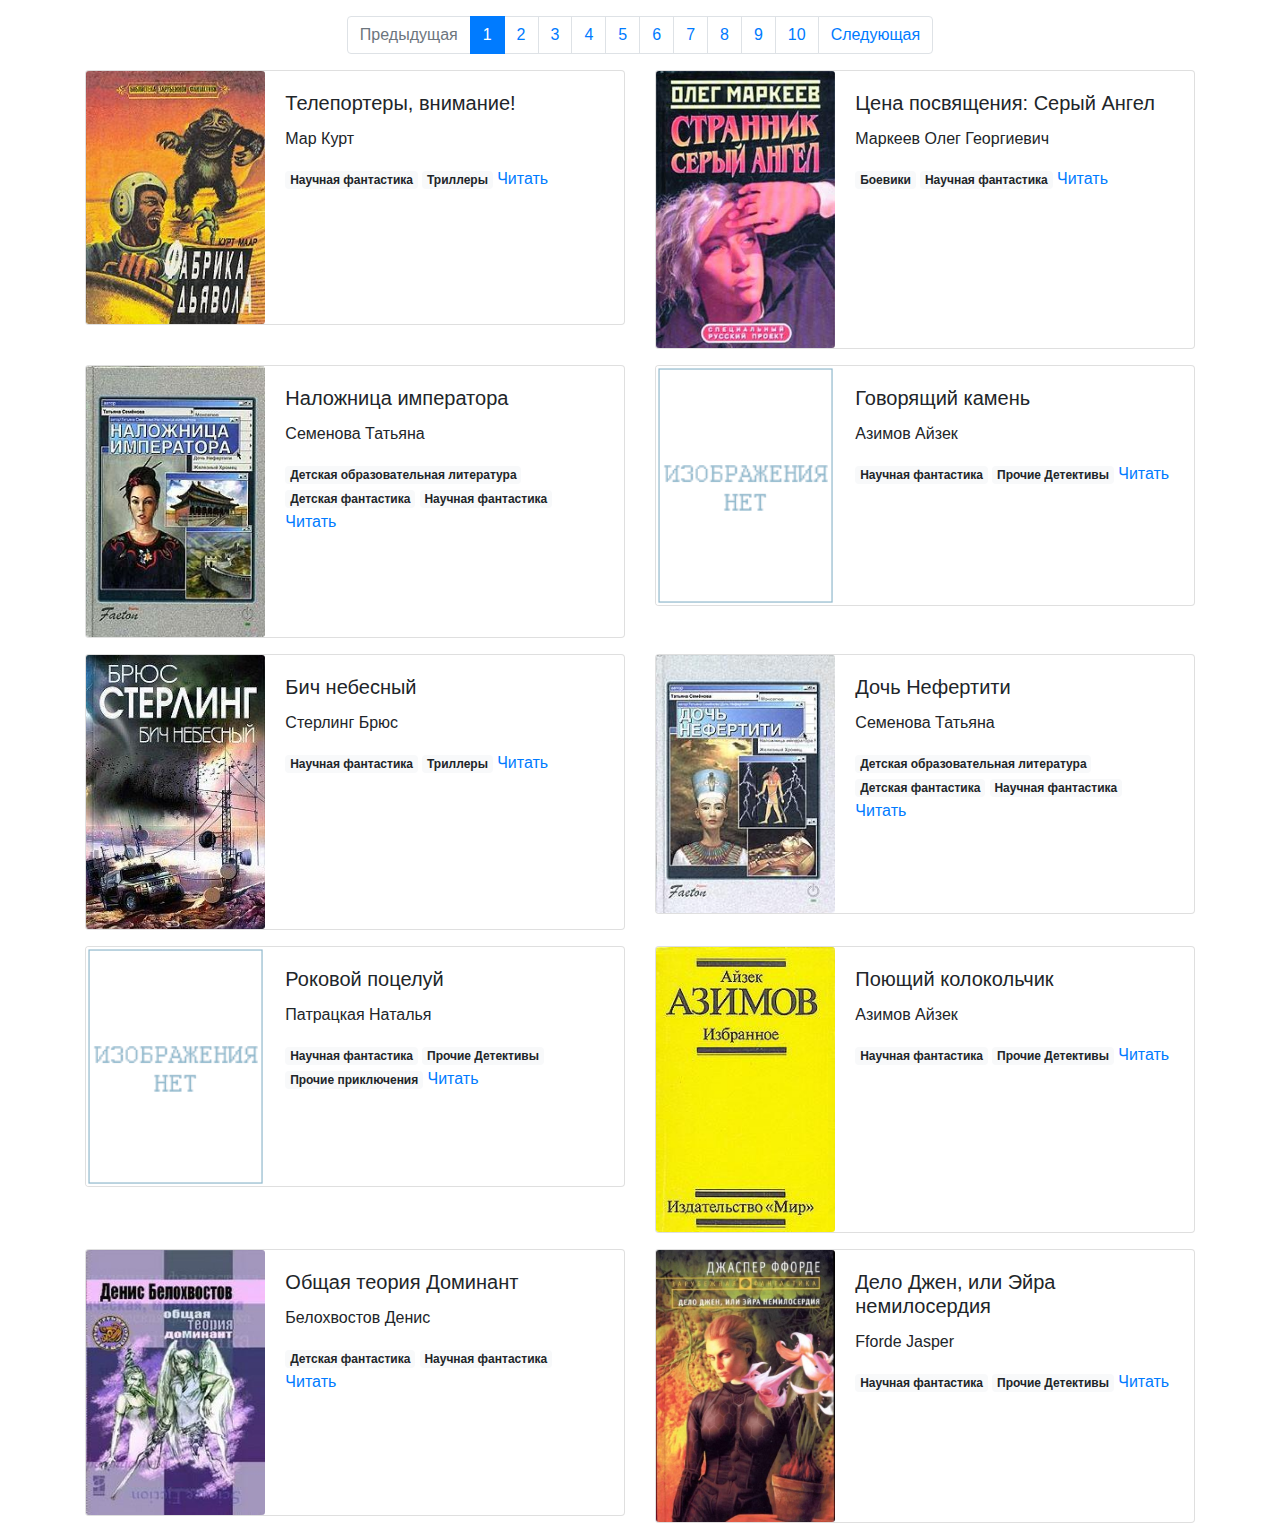
<file: pages/index1.html>
<!doctype html>
<html lang="ru">
  <head>
    <!-- Required meta tags -->
    <meta charset="utf-8">
    <meta name="viewport" content="width=device-width, initial-scale=1, shrink-to-fit=no">
    <link rel="icon" href="../static/favicon.ico" type="image/x-icon">
    <!-- Bootstrap CSS -->
    <link rel="stylesheet" href="../static/css/bootstrap.min.css" >

    <title>Онлайн библиотека</title>
  </head>
  <body>
      <nav class="mx-auto" aria-label="Page navigation">
        <ul class="pagination justify-content-center my-3">
          
            <li class="page-item disabled">
            <span class="page-link">Предыдущая</span>
          </li>
          
          
          
          <li class="page-item active" aria-current="page">
            <a class="page-link" href="#">1<span class="sr-only">(current)</span></a>
          </li>
          
        
          
          <li class="page-item"><a class="page-link" href="index2.html">2</a>
          </li>
          
        
          
          <li class="page-item"><a class="page-link" href="index3.html">3</a>
          </li>
          
        
          
          <li class="page-item"><a class="page-link" href="index4.html">4</a>
          </li>
          
        
          
          <li class="page-item"><a class="page-link" href="index5.html">5</a>
          </li>
          
        
          
          <li class="page-item"><a class="page-link" href="index6.html">6</a>
          </li>
          
        
          
          <li class="page-item"><a class="page-link" href="index7.html">7</a>
          </li>
          
        
          
          <li class="page-item"><a class="page-link" href="index8.html">8</a>
          </li>
          
        
          
          <li class="page-item"><a class="page-link" href="index9.html">9</a>
          </li>
          
        
          
          <li class="page-item"><a class="page-link" href="index10.html">10</a>
          </li>
          
        
          
          <li class="page-item">
            <a class="page-link" href="index2.html">Следующая</a>
          </li>
        
        </ul>
      </nav>
  
  <div class="container">
    <div class="row">
      
        <div class="col">
            <div class="card mb-3" style="max-width: 540px;">
            <div class="row no-gutters">
              <div class="col-md-4">
                 <img src="../dest/images/4b7fd59c93aa434ca0aa3e49ec3e594f_6766.jpg" class="card-img" alt="Телепортеры, внимание!">
              </div>
              <div class="col-md-8">
                <div class="card-body">
                  <h5 class="card-title">Телепортеры, внимание!</h5>
                  <p class="card-text">Мар Курт</p>
                  
                        <span class="badge badge-light">Научная фантастика</span>
                  
                        <span class="badge badge-light">Триллеры</span>
                  
                  <a href="../dest/books/%D0%A2%D0%B5%D0%BB%D0%B5%D0%BF%D0%BE%D1%80%D1%82%D0%B5%D1%80%D1%8B%2C%20%D0%B2%D0%BD%D0%B8%D0%BC%D0%B0%D0%BD%D0%B8%D0%B5%21_4b7fd59c93aa434ca0aa3e49ec3e594f.txt" target="_blank">Читать</a>
                </div>
              </div>
            </div>
          </div>
        </div>
      
        <div class="col">
            <div class="card mb-3" style="max-width: 540px;">
            <div class="row no-gutters">
              <div class="col-md-4">
                 <img src="../dest/images/cfd4a7a361fe40959b59dd68f3bd0e00_768.jpg" class="card-img" alt="Цена посвящения: Серый Ангел">
              </div>
              <div class="col-md-8">
                <div class="card-body">
                  <h5 class="card-title">Цена посвящения: Серый Ангел</h5>
                  <p class="card-text">Маркеев Олег Георгиевич</p>
                  
                        <span class="badge badge-light">Боевики</span>
                  
                        <span class="badge badge-light">Научная фантастика</span>
                  
                  <a href="../dest/books/%D0%A6%D0%B5%D0%BD%D0%B0%20%D0%BF%D0%BE%D1%81%D0%B2%D1%8F%D1%89%D0%B5%D0%BD%D0%B8%D1%8F%20%D0%A1%D0%B5%D1%80%D1%8B%D0%B9%20%D0%90%D0%BD%D0%B3%D0%B5%D0%BB_cfd4a7a361fe40959b59dd68f3bd0e00.txt" target="_blank">Читать</a>
                </div>
              </div>
            </div>
          </div>
        </div>
      
    </div>
  </div>
  
  <div class="container">
    <div class="row">
      
        <div class="col">
            <div class="card mb-3" style="max-width: 540px;">
            <div class="row no-gutters">
              <div class="col-md-4">
                 <img src="../dest/images/ffc991d009d444f3a9bc5120c9b1eb99_10768.jpg" class="card-img" alt="Наложница императора">
              </div>
              <div class="col-md-8">
                <div class="card-body">
                  <h5 class="card-title">Наложница императора</h5>
                  <p class="card-text">Семенова Татьяна</p>
                  
                        <span class="badge badge-light">Детская образовательная литература</span>
                  
                        <span class="badge badge-light">Детская фантастика</span>
                  
                        <span class="badge badge-light">Научная фантастика</span>
                  
                  <a href="../dest/books/%D0%9D%D0%B0%D0%BB%D0%BE%D0%B6%D0%BD%D0%B8%D1%86%D0%B0%20%D0%B8%D0%BC%D0%BF%D0%B5%D1%80%D0%B0%D1%82%D0%BE%D1%80%D0%B0_ffc991d009d444f3a9bc5120c9b1eb99.txt" target="_blank">Читать</a>
                </div>
              </div>
            </div>
          </div>
        </div>
      
        <div class="col">
            <div class="card mb-3" style="max-width: 540px;">
            <div class="row no-gutters">
              <div class="col-md-4">
                 <img src="../dest/images/nopic.gif" class="card-img" alt="Говорящий камень">
              </div>
              <div class="col-md-8">
                <div class="card-body">
                  <h5 class="card-title">Говорящий камень</h5>
                  <p class="card-text">Азимов Айзек</p>
                  
                        <span class="badge badge-light">Научная фантастика</span>
                  
                        <span class="badge badge-light">Прочие Детективы</span>
                  
                  <a href="../dest/books/%D0%93%D0%BE%D0%B2%D0%BE%D1%80%D1%8F%D1%89%D0%B8%D0%B9%20%D0%BA%D0%B0%D0%BC%D0%B5%D0%BD%D1%8C_ba66d416208449c4bc490c63502fcdc3.txt" target="_blank">Читать</a>
                </div>
              </div>
            </div>
          </div>
        </div>
      
    </div>
  </div>
  
  <div class="container">
    <div class="row">
      
        <div class="col">
            <div class="card mb-3" style="max-width: 540px;">
            <div class="row no-gutters">
              <div class="col-md-4">
                 <img src="../dest/images/6524148312a34949abed8c57b74f4186_550.jpg" class="card-img" alt="Бич небесный">
              </div>
              <div class="col-md-8">
                <div class="card-body">
                  <h5 class="card-title">Бич небесный</h5>
                  <p class="card-text">Стерлинг Брюс</p>
                  
                        <span class="badge badge-light">Научная фантастика</span>
                  
                        <span class="badge badge-light">Триллеры</span>
                  
                  <a href="../dest/books/%D0%91%D0%B8%D1%87%20%D0%BD%D0%B5%D0%B1%D0%B5%D1%81%D0%BD%D1%8B%D0%B9_6524148312a34949abed8c57b74f4186.txt" target="_blank">Читать</a>
                </div>
              </div>
            </div>
          </div>
        </div>
      
        <div class="col">
            <div class="card mb-3" style="max-width: 540px;">
            <div class="row no-gutters">
              <div class="col-md-4">
                 <img src="../dest/images/5cb1c2ab0b65416fbdf97f2bcbfc102c_9402.jpg" class="card-img" alt="Дочь Нефертити">
              </div>
              <div class="col-md-8">
                <div class="card-body">
                  <h5 class="card-title">Дочь Нефертити</h5>
                  <p class="card-text">Семенова Татьяна</p>
                  
                        <span class="badge badge-light">Детская образовательная литература</span>
                  
                        <span class="badge badge-light">Детская фантастика</span>
                  
                        <span class="badge badge-light">Научная фантастика</span>
                  
                  <a href="../dest/books/%D0%94%D0%BE%D1%87%D1%8C%20%D0%9D%D0%B5%D1%84%D0%B5%D1%80%D1%82%D0%B8%D1%82%D0%B8_5cb1c2ab0b65416fbdf97f2bcbfc102c.txt" target="_blank">Читать</a>
                </div>
              </div>
            </div>
          </div>
        </div>
      
    </div>
  </div>
  
  <div class="container">
    <div class="row">
      
        <div class="col">
            <div class="card mb-3" style="max-width: 540px;">
            <div class="row no-gutters">
              <div class="col-md-4">
                 <img src="../dest/images/nopic.gif" class="card-img" alt="Роковой поцелуй">
              </div>
              <div class="col-md-8">
                <div class="card-body">
                  <h5 class="card-title">Роковой поцелуй</h5>
                  <p class="card-text">Патрацкая Наталья</p>
                  
                        <span class="badge badge-light">Научная фантастика</span>
                  
                        <span class="badge badge-light">Прочие Детективы</span>
                  
                        <span class="badge badge-light">Прочие приключения</span>
                  
                  <a href="../dest/books/%D0%A0%D0%BE%D0%BA%D0%BE%D0%B2%D0%BE%D0%B9%20%D0%BF%D0%BE%D1%86%D0%B5%D0%BB%D1%83%D0%B9_96de51b5587b4af59b2be51ae9d01b71.txt" target="_blank">Читать</a>
                </div>
              </div>
            </div>
          </div>
        </div>
      
        <div class="col">
            <div class="card mb-3" style="max-width: 540px;">
            <div class="row no-gutters">
              <div class="col-md-4">
                 <img src="../dest/images/33fd72ced29742eea3476679c4f25e66_4876.jpg" class="card-img" alt="Поющий колокольчик">
              </div>
              <div class="col-md-8">
                <div class="card-body">
                  <h5 class="card-title">Поющий колокольчик</h5>
                  <p class="card-text">Азимов Айзек</p>
                  
                        <span class="badge badge-light">Научная фантастика</span>
                  
                        <span class="badge badge-light">Прочие Детективы</span>
                  
                  <a href="../dest/books/%D0%9F%D0%BE%D1%8E%D1%89%D0%B8%D0%B9%20%D0%BA%D0%BE%D0%BB%D0%BE%D0%BA%D0%BE%D0%BB%D1%8C%D1%87%D0%B8%D0%BA_33fd72ced29742eea3476679c4f25e66.txt" target="_blank">Читать</a>
                </div>
              </div>
            </div>
          </div>
        </div>
      
    </div>
  </div>
  
  <div class="container">
    <div class="row">
      
        <div class="col">
            <div class="card mb-3" style="max-width: 540px;">
            <div class="row no-gutters">
              <div class="col-md-4">
                 <img src="../dest/images/32b6134bdc2f4ce9a6eb8752d6a60ac2_10923.jpg" class="card-img" alt="Общая теория Доминант">
              </div>
              <div class="col-md-8">
                <div class="card-body">
                  <h5 class="card-title">Общая теория Доминант</h5>
                  <p class="card-text">Белохвостов Денис</p>
                  
                        <span class="badge badge-light">Детская фантастика</span>
                  
                        <span class="badge badge-light">Научная фантастика</span>
                  
                  <a href="../dest/books/%D0%9E%D0%B1%D1%89%D0%B0%D1%8F%20%D1%82%D0%B5%D0%BE%D1%80%D0%B8%D1%8F%20%D0%94%D0%BE%D0%BC%D0%B8%D0%BD%D0%B0%D0%BD%D1%82_32b6134bdc2f4ce9a6eb8752d6a60ac2.txt" target="_blank">Читать</a>
                </div>
              </div>
            </div>
          </div>
        </div>
      
        <div class="col">
            <div class="card mb-3" style="max-width: 540px;">
            <div class="row no-gutters">
              <div class="col-md-4">
                 <img src="../dest/images/cf708a4cdf1440c2a93147183f36e6d0_1131.jpg" class="card-img" alt="Дело Джен, или Эйра немилосердия">
              </div>
              <div class="col-md-8">
                <div class="card-body">
                  <h5 class="card-title">Дело Джен, или Эйра немилосердия</h5>
                  <p class="card-text">Fforde Jasper</p>
                  
                        <span class="badge badge-light">Научная фантастика</span>
                  
                        <span class="badge badge-light">Прочие Детективы</span>
                  
                  <a href="../dest/books/%D0%94%D0%B5%D0%BB%D0%BE%20%D0%94%D0%B6%D0%B5%D0%BD%2C%20%D0%B8%D0%BB%D0%B8%20%D0%AD%D0%B9%D1%80%D0%B0%20%D0%BD%D0%B5%D0%BC%D0%B8%D0%BB%D0%BE%D1%81%D0%B5%D1%80%D0%B4%D0%B8%D1%8F_cf708a4cdf1440c2a93147183f36e6d0.txt" target="_blank">Читать</a>
                </div>
              </div>
            </div>
          </div>
        </div>
      
    </div>
  </div>
  
</html>
</file>
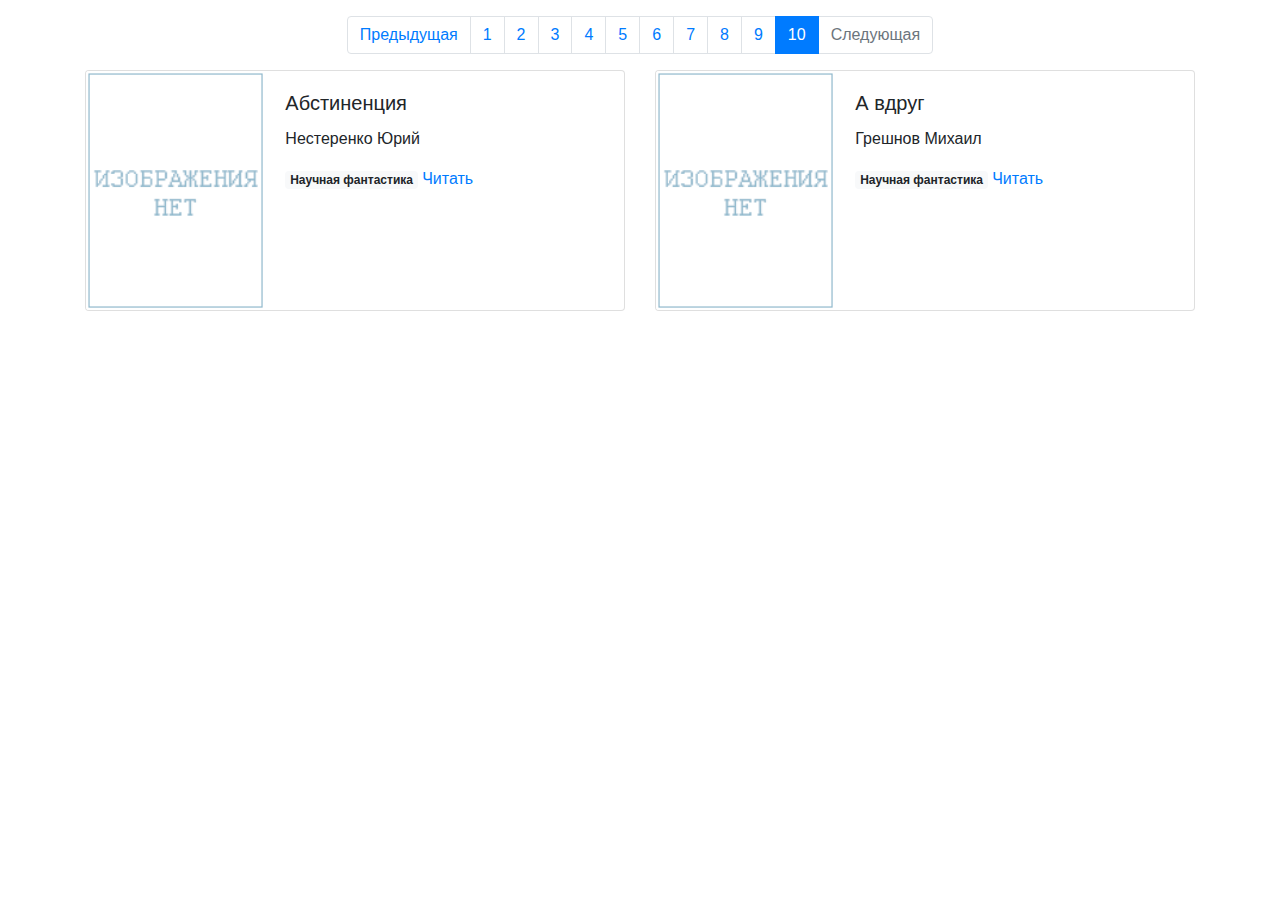
<file: pages/index10.html>
<!doctype html>
<html lang="ru">
  <head>
    <!-- Required meta tags -->
    <meta charset="utf-8">
    <meta name="viewport" content="width=device-width, initial-scale=1, shrink-to-fit=no">
    <link rel="icon" href="../static/favicon.ico" type="image/x-icon">
    <!-- Bootstrap CSS -->
    <link rel="stylesheet" href="../static/css/bootstrap.min.css" >

    <title>Онлайн библиотека</title>
  </head>
  <body>
      <nav class="mx-auto" aria-label="Page navigation">
        <ul class="pagination justify-content-center my-3">
          
            <li class="page-item">
            <a class="page-link" href="index9.html">Предыдущая</a>
          </li>
          
          
          
          <li class="page-item"><a class="page-link" href="index1.html">1</a>
          </li>
          
        
          
          <li class="page-item"><a class="page-link" href="index2.html">2</a>
          </li>
          
        
          
          <li class="page-item"><a class="page-link" href="index3.html">3</a>
          </li>
          
        
          
          <li class="page-item"><a class="page-link" href="index4.html">4</a>
          </li>
          
        
          
          <li class="page-item"><a class="page-link" href="index5.html">5</a>
          </li>
          
        
          
          <li class="page-item"><a class="page-link" href="index6.html">6</a>
          </li>
          
        
          
          <li class="page-item"><a class="page-link" href="index7.html">7</a>
          </li>
          
        
          
          <li class="page-item"><a class="page-link" href="index8.html">8</a>
          </li>
          
        
          
          <li class="page-item"><a class="page-link" href="index9.html">9</a>
          </li>
          
        
          
          <li class="page-item active" aria-current="page">
            <a class="page-link" href="#">10<span class="sr-only">(current)</span></a>
          </li>
          
        
          
          <li class="page-item disabled">
            <span class="page-link">Следующая</span>
          </li>
        
        </ul>
      </nav>
  
  <div class="container">
    <div class="row">
      
        <div class="col">
            <div class="card mb-3" style="max-width: 540px;">
            <div class="row no-gutters">
              <div class="col-md-4">
                 <img src="../dest/images/nopic.gif" class="card-img" alt="Абстиненция">
              </div>
              <div class="col-md-8">
                <div class="card-body">
                  <h5 class="card-title">Абстиненция</h5>
                  <p class="card-text">Нестеренко Юрий</p>
                  
                        <span class="badge badge-light">Научная фантастика</span>
                  
                  <a href="../dest/books/%D0%90%D0%B1%D1%81%D1%82%D0%B8%D0%BD%D0%B5%D0%BD%D1%86%D0%B8%D1%8F_52f586966cbf407e981de6f19d23a273.txt" target="_blank">Читать</a>
                </div>
              </div>
            </div>
          </div>
        </div>
      
        <div class="col">
            <div class="card mb-3" style="max-width: 540px;">
            <div class="row no-gutters">
              <div class="col-md-4">
                 <img src="../dest/images/nopic.gif" class="card-img" alt="А вдруг">
              </div>
              <div class="col-md-8">
                <div class="card-body">
                  <h5 class="card-title">А вдруг</h5>
                  <p class="card-text">Грешнов Михаил</p>
                  
                        <span class="badge badge-light">Научная фантастика</span>
                  
                  <a href="../dest/books/%D0%90%20%D0%B2%D0%B4%D1%80%D1%83%D0%B3_5efc2be4fae144fe91f9adb35cc58b00.txt" target="_blank">Читать</a>
                </div>
              </div>
            </div>
          </div>
        </div>
      
    </div>
  </div>
  
</html>
</file>
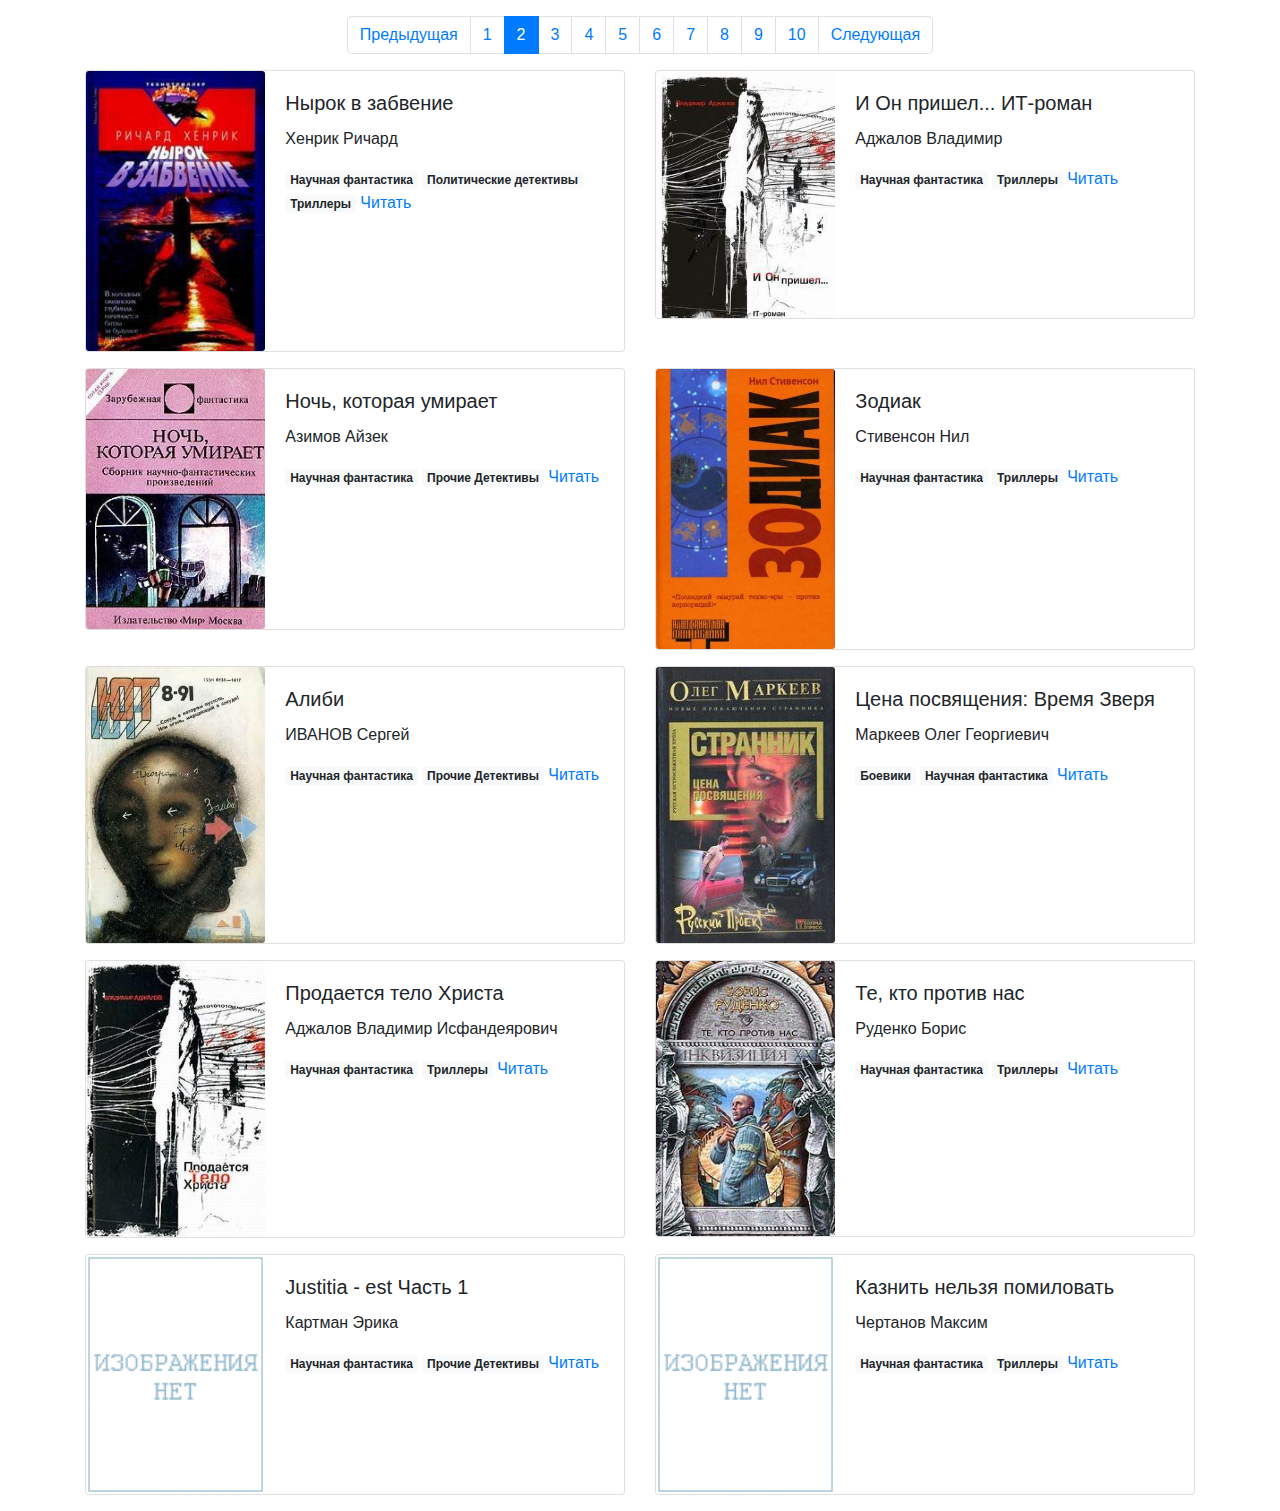
<file: pages/index2.html>
<!doctype html>
<html lang="ru">
  <head>
    <!-- Required meta tags -->
    <meta charset="utf-8">
    <meta name="viewport" content="width=device-width, initial-scale=1, shrink-to-fit=no">
    <link rel="icon" href="../static/favicon.ico" type="image/x-icon">
    <!-- Bootstrap CSS -->
    <link rel="stylesheet" href="../static/css/bootstrap.min.css" >

    <title>Онлайн библиотека</title>
  </head>
  <body>
      <nav class="mx-auto" aria-label="Page navigation">
        <ul class="pagination justify-content-center my-3">
          
            <li class="page-item">
            <a class="page-link" href="index1.html">Предыдущая</a>
          </li>
          
          
          
          <li class="page-item"><a class="page-link" href="index1.html">1</a>
          </li>
          
        
          
          <li class="page-item active" aria-current="page">
            <a class="page-link" href="#">2<span class="sr-only">(current)</span></a>
          </li>
          
        
          
          <li class="page-item"><a class="page-link" href="index3.html">3</a>
          </li>
          
        
          
          <li class="page-item"><a class="page-link" href="index4.html">4</a>
          </li>
          
        
          
          <li class="page-item"><a class="page-link" href="index5.html">5</a>
          </li>
          
        
          
          <li class="page-item"><a class="page-link" href="index6.html">6</a>
          </li>
          
        
          
          <li class="page-item"><a class="page-link" href="index7.html">7</a>
          </li>
          
        
          
          <li class="page-item"><a class="page-link" href="index8.html">8</a>
          </li>
          
        
          
          <li class="page-item"><a class="page-link" href="index9.html">9</a>
          </li>
          
        
          
          <li class="page-item"><a class="page-link" href="index10.html">10</a>
          </li>
          
        
          
          <li class="page-item">
            <a class="page-link" href="index3.html">Следующая</a>
          </li>
        
        </ul>
      </nav>
  
  <div class="container">
    <div class="row">
      
        <div class="col">
            <div class="card mb-3" style="max-width: 540px;">
            <div class="row no-gutters">
              <div class="col-md-4">
                 <img src="../dest/images/7e807af140d840f1a45ac4abd4d51e85_4102.jpg" class="card-img" alt="Нырок в забвение">
              </div>
              <div class="col-md-8">
                <div class="card-body">
                  <h5 class="card-title">Нырок в забвение</h5>
                  <p class="card-text">Хенрик Ричард</p>
                  
                        <span class="badge badge-light">Научная фантастика</span>
                  
                        <span class="badge badge-light">Политические детективы</span>
                  
                        <span class="badge badge-light">Триллеры</span>
                  
                  <a href="../dest/books/%D0%9D%D1%8B%D1%80%D0%BE%D0%BA%20%D0%B2%20%D0%B7%D0%B0%D0%B1%D0%B2%D0%B5%D0%BD%D0%B8%D0%B5_7e807af140d840f1a45ac4abd4d51e85.txt" target="_blank">Читать</a>
                </div>
              </div>
            </div>
          </div>
        </div>
      
        <div class="col">
            <div class="card mb-3" style="max-width: 540px;">
            <div class="row no-gutters">
              <div class="col-md-4">
                 <img src="../dest/images/bc582b447b5f48db952d94606655f508_2043.jpg" class="card-img" alt="И Он пришел... ИТ-роман">
              </div>
              <div class="col-md-8">
                <div class="card-body">
                  <h5 class="card-title">И Он пришел... ИТ-роман</h5>
                  <p class="card-text">Аджалов Владимир</p>
                  
                        <span class="badge badge-light">Научная фантастика</span>
                  
                        <span class="badge badge-light">Триллеры</span>
                  
                  <a href="../dest/books/%D0%98%20%D0%9E%D0%BD%20%D0%BF%D1%80%D0%B8%D1%88%D0%B5%D0%BB...%20%D0%98%D0%A2-%D1%80%D0%BE%D0%BC%D0%B0%D0%BD_bc582b447b5f48db952d94606655f508.txt" target="_blank">Читать</a>
                </div>
              </div>
            </div>
          </div>
        </div>
      
    </div>
  </div>
  
  <div class="container">
    <div class="row">
      
        <div class="col">
            <div class="card mb-3" style="max-width: 540px;">
            <div class="row no-gutters">
              <div class="col-md-4">
                 <img src="../dest/images/b3a20d9222a249e0b2201f982d6731fd_4024.jpg" class="card-img" alt="Ночь, которая умирает">
              </div>
              <div class="col-md-8">
                <div class="card-body">
                  <h5 class="card-title">Ночь, которая умирает</h5>
                  <p class="card-text">Азимов Айзек</p>
                  
                        <span class="badge badge-light">Научная фантастика</span>
                  
                        <span class="badge badge-light">Прочие Детективы</span>
                  
                  <a href="../dest/books/%D0%9D%D0%BE%D1%87%D1%8C%2C%20%D0%BA%D0%BE%D1%82%D0%BE%D1%80%D0%B0%D1%8F%20%D1%83%D0%BC%D0%B8%D1%80%D0%B0%D0%B5%D1%82_b3a20d9222a249e0b2201f982d6731fd.txt" target="_blank">Читать</a>
                </div>
              </div>
            </div>
          </div>
        </div>
      
        <div class="col">
            <div class="card mb-3" style="max-width: 540px;">
            <div class="row no-gutters">
              <div class="col-md-4">
                 <img src="../dest/images/c69fbe4a18e64b5cb0633265e88527dd_8283.jpg" class="card-img" alt="Зодиак">
              </div>
              <div class="col-md-8">
                <div class="card-body">
                  <h5 class="card-title">Зодиак</h5>
                  <p class="card-text">Стивенсон Нил</p>
                  
                        <span class="badge badge-light">Научная фантастика</span>
                  
                        <span class="badge badge-light">Триллеры</span>
                  
                  <a href="../dest/books/%D0%97%D0%BE%D0%B4%D0%B8%D0%B0%D0%BA_c69fbe4a18e64b5cb0633265e88527dd.txt" target="_blank">Читать</a>
                </div>
              </div>
            </div>
          </div>
        </div>
      
    </div>
  </div>
  
  <div class="container">
    <div class="row">
      
        <div class="col">
            <div class="card mb-3" style="max-width: 540px;">
            <div class="row no-gutters">
              <div class="col-md-4">
                 <img src="../dest/images/17f383ba11bf40feba30d0febfcd27f2_239.jpg" class="card-img" alt="Алиби">
              </div>
              <div class="col-md-8">
                <div class="card-body">
                  <h5 class="card-title">Алиби</h5>
                  <p class="card-text">ИВАНОВ Сергей</p>
                  
                        <span class="badge badge-light">Научная фантастика</span>
                  
                        <span class="badge badge-light">Прочие Детективы</span>
                  
                  <a href="../dest/books/%D0%90%D0%BB%D0%B8%D0%B1%D0%B8_17f383ba11bf40feba30d0febfcd27f2.txt" target="_blank">Читать</a>
                </div>
              </div>
            </div>
          </div>
        </div>
      
        <div class="col">
            <div class="card mb-3" style="max-width: 540px;">
            <div class="row no-gutters">
              <div class="col-md-4">
                 <img src="../dest/images/5f6e49a79c05460bb4e05bab5f09bda1_769.jpg" class="card-img" alt="Цена посвящения: Время Зверя">
              </div>
              <div class="col-md-8">
                <div class="card-body">
                  <h5 class="card-title">Цена посвящения: Время Зверя</h5>
                  <p class="card-text">Маркеев Олег Георгиевич</p>
                  
                        <span class="badge badge-light">Боевики</span>
                  
                        <span class="badge badge-light">Научная фантастика</span>
                  
                  <a href="../dest/books/%D0%A6%D0%B5%D0%BD%D0%B0%20%D0%BF%D0%BE%D1%81%D0%B2%D1%8F%D1%89%D0%B5%D0%BD%D0%B8%D1%8F%20%D0%92%D1%80%D0%B5%D0%BC%D1%8F%20%D0%97%D0%B2%D0%B5%D1%80%D1%8F_5f6e49a79c05460bb4e05bab5f09bda1.txt" target="_blank">Читать</a>
                </div>
              </div>
            </div>
          </div>
        </div>
      
    </div>
  </div>
  
  <div class="container">
    <div class="row">
      
        <div class="col">
            <div class="card mb-3" style="max-width: 540px;">
            <div class="row no-gutters">
              <div class="col-md-4">
                 <img src="../dest/images/f449d6d0a6994c7f85b612595b836cdd_5299.jpg" class="card-img" alt="Продается тело Христа">
              </div>
              <div class="col-md-8">
                <div class="card-body">
                  <h5 class="card-title">Продается тело Христа</h5>
                  <p class="card-text">Аджалов Владимир Исфандеярович</p>
                  
                        <span class="badge badge-light">Научная фантастика</span>
                  
                        <span class="badge badge-light">Триллеры</span>
                  
                  <a href="../dest/books/%D0%9F%D1%80%D0%BE%D0%B4%D0%B0%D0%B5%D1%82%D1%81%D1%8F%20%D1%82%D0%B5%D0%BB%D0%BE%20%D0%A5%D1%80%D0%B8%D1%81%D1%82%D0%B0_f449d6d0a6994c7f85b612595b836cdd.txt" target="_blank">Читать</a>
                </div>
              </div>
            </div>
          </div>
        </div>
      
        <div class="col">
            <div class="card mb-3" style="max-width: 540px;">
            <div class="row no-gutters">
              <div class="col-md-4">
                 <img src="../dest/images/133c6bc604904ae7a1a5c80d1f471763_6758.jpg" class="card-img" alt="Те, кто против нас">
              </div>
              <div class="col-md-8">
                <div class="card-body">
                  <h5 class="card-title">Те, кто против нас</h5>
                  <p class="card-text">Руденко Борис</p>
                  
                        <span class="badge badge-light">Научная фантастика</span>
                  
                        <span class="badge badge-light">Триллеры</span>
                  
                  <a href="../dest/books/%D0%A2%D0%B5%2C%20%D0%BA%D1%82%D0%BE%20%D0%BF%D1%80%D0%BE%D1%82%D0%B8%D0%B2%20%D0%BD%D0%B0%D1%81_133c6bc604904ae7a1a5c80d1f471763.txt" target="_blank">Читать</a>
                </div>
              </div>
            </div>
          </div>
        </div>
      
    </div>
  </div>
  
  <div class="container">
    <div class="row">
      
        <div class="col">
            <div class="card mb-3" style="max-width: 540px;">
            <div class="row no-gutters">
              <div class="col-md-4">
                 <img src="../dest/images/nopic.gif" class="card-img" alt="Justitia - est Часть 1">
              </div>
              <div class="col-md-8">
                <div class="card-body">
                  <h5 class="card-title">Justitia - est Часть 1</h5>
                  <p class="card-text">Картман Эрика</p>
                  
                        <span class="badge badge-light">Научная фантастика</span>
                  
                        <span class="badge badge-light">Прочие Детективы</span>
                  
                  <a href="../dest/books/Justitia%20-%20est%20%D0%A7%D0%B0%D1%81%D1%82%D1%8C%201_df594c542e104ff6a1e49c693d36ced2.txt" target="_blank">Читать</a>
                </div>
              </div>
            </div>
          </div>
        </div>
      
        <div class="col">
            <div class="card mb-3" style="max-width: 540px;">
            <div class="row no-gutters">
              <div class="col-md-4">
                 <img src="../dest/images/nopic.gif" class="card-img" alt="Казнить нельзя помиловать">
              </div>
              <div class="col-md-8">
                <div class="card-body">
                  <h5 class="card-title">Казнить нельзя помиловать</h5>
                  <p class="card-text">Чертанов Максим</p>
                  
                        <span class="badge badge-light">Научная фантастика</span>
                  
                        <span class="badge badge-light">Триллеры</span>
                  
                  <a href="../dest/books/%D0%9A%D0%B0%D0%B7%D0%BD%D0%B8%D1%82%D1%8C%20%D0%BD%D0%B5%D0%BB%D1%8C%D0%B7%D1%8F%20%D0%BF%D0%BE%D0%BC%D0%B8%D0%BB%D0%BE%D0%B2%D0%B0%D1%82%D1%8C_75f1bd8c3a39439fa8d928cef6ae756e.txt" target="_blank">Читать</a>
                </div>
              </div>
            </div>
          </div>
        </div>
      
    </div>
  </div>
  
</html>
</file>
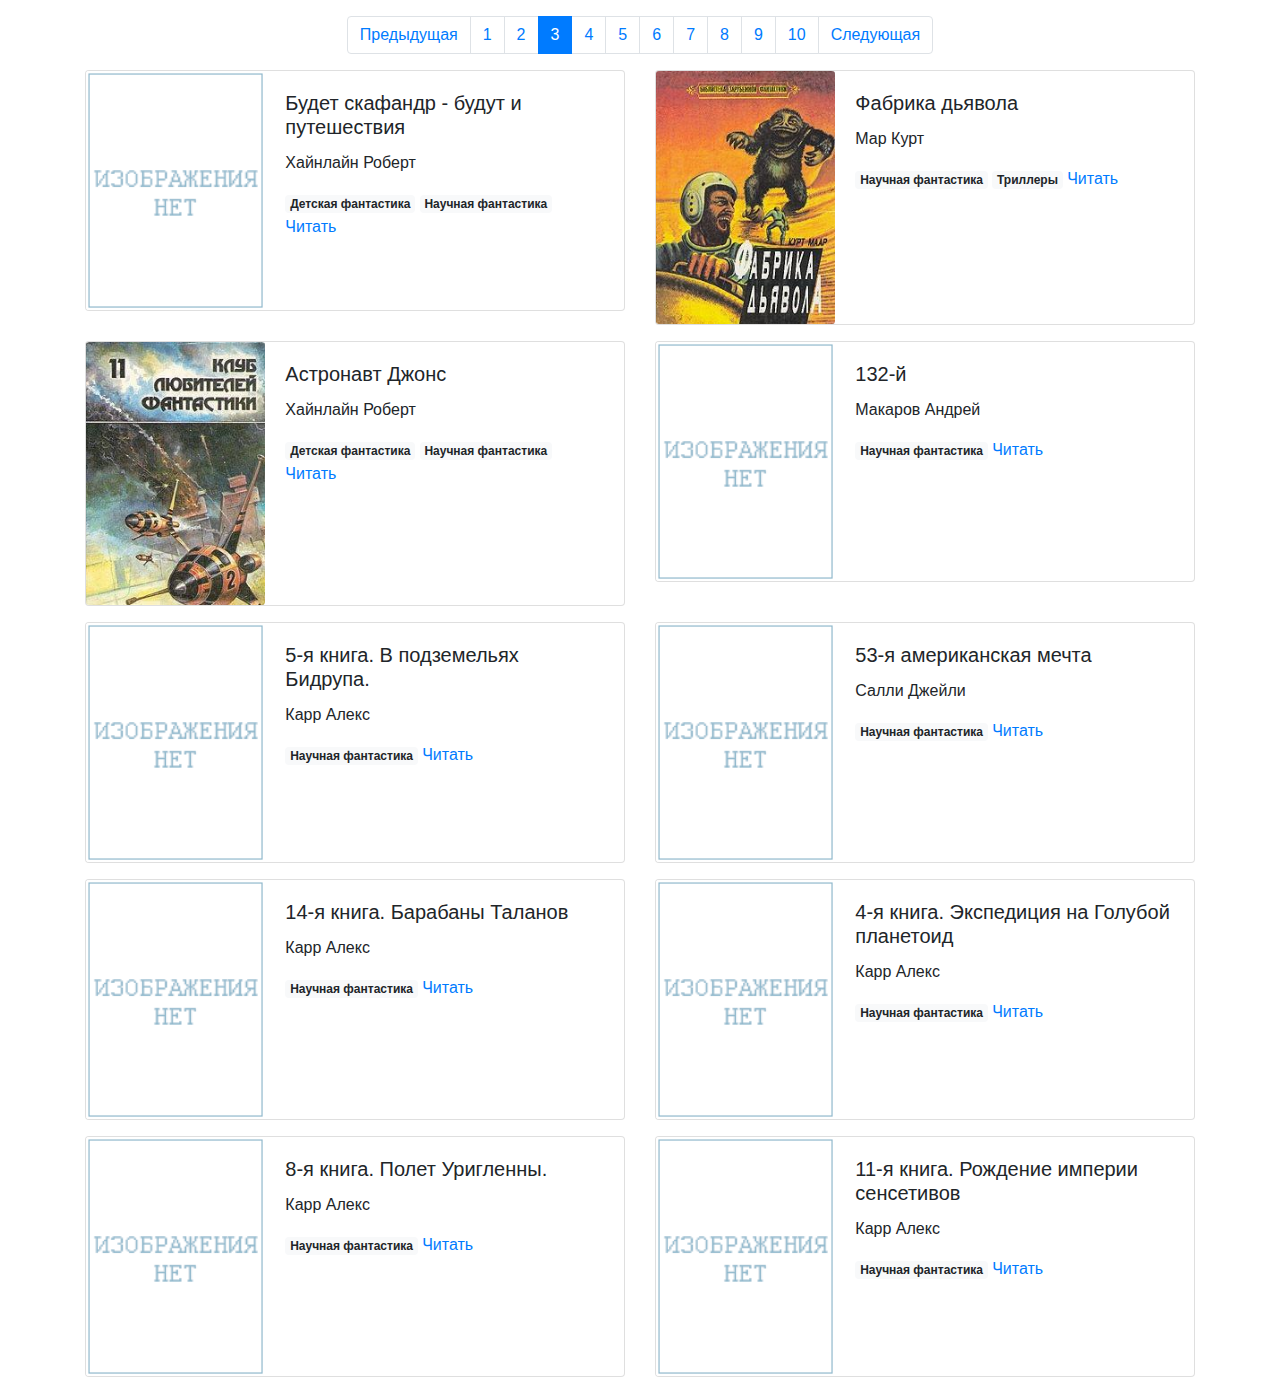
<file: pages/index3.html>
<!doctype html>
<html lang="ru">
  <head>
    <!-- Required meta tags -->
    <meta charset="utf-8">
    <meta name="viewport" content="width=device-width, initial-scale=1, shrink-to-fit=no">
    <link rel="icon" href="../static/favicon.ico" type="image/x-icon">
    <!-- Bootstrap CSS -->
    <link rel="stylesheet" href="../static/css/bootstrap.min.css" >

    <title>Онлайн библиотека</title>
  </head>
  <body>
      <nav class="mx-auto" aria-label="Page navigation">
        <ul class="pagination justify-content-center my-3">
          
            <li class="page-item">
            <a class="page-link" href="index2.html">Предыдущая</a>
          </li>
          
          
          
          <li class="page-item"><a class="page-link" href="index1.html">1</a>
          </li>
          
        
          
          <li class="page-item"><a class="page-link" href="index2.html">2</a>
          </li>
          
        
          
          <li class="page-item active" aria-current="page">
            <a class="page-link" href="#">3<span class="sr-only">(current)</span></a>
          </li>
          
        
          
          <li class="page-item"><a class="page-link" href="index4.html">4</a>
          </li>
          
        
          
          <li class="page-item"><a class="page-link" href="index5.html">5</a>
          </li>
          
        
          
          <li class="page-item"><a class="page-link" href="index6.html">6</a>
          </li>
          
        
          
          <li class="page-item"><a class="page-link" href="index7.html">7</a>
          </li>
          
        
          
          <li class="page-item"><a class="page-link" href="index8.html">8</a>
          </li>
          
        
          
          <li class="page-item"><a class="page-link" href="index9.html">9</a>
          </li>
          
        
          
          <li class="page-item"><a class="page-link" href="index10.html">10</a>
          </li>
          
        
          
          <li class="page-item">
            <a class="page-link" href="index4.html">Следующая</a>
          </li>
        
        </ul>
      </nav>
  
  <div class="container">
    <div class="row">
      
        <div class="col">
            <div class="card mb-3" style="max-width: 540px;">
            <div class="row no-gutters">
              <div class="col-md-4">
                 <img src="../dest/images/nopic.gif" class="card-img" alt="Будет скафандр - будут и путешествия">
              </div>
              <div class="col-md-8">
                <div class="card-body">
                  <h5 class="card-title">Будет скафандр - будут и путешествия</h5>
                  <p class="card-text">Хайнлайн Роберт</p>
                  
                        <span class="badge badge-light">Детская фантастика</span>
                  
                        <span class="badge badge-light">Научная фантастика</span>
                  
                  <a href="../dest/books/%D0%91%D1%83%D0%B4%D0%B5%D1%82%20%D1%81%D0%BA%D0%B0%D1%84%D0%B0%D0%BD%D0%B4%D1%80%20-%20%D0%B1%D1%83%D0%B4%D1%83%D1%82%20%D0%B8%20%D0%BF%D1%83%D1%82%D0%B5%D1%88%D0%B5%D1%81%D1%82%D0%B2%D0%B8%D1%8F_cd845947352a4b5e941359d09d23ebe2.txt" target="_blank">Читать</a>
                </div>
              </div>
            </div>
          </div>
        </div>
      
        <div class="col">
            <div class="card mb-3" style="max-width: 540px;">
            <div class="row no-gutters">
              <div class="col-md-4">
                 <img src="../dest/images/13f7b5f2bca342968d3d18bde1a5526b_1715.jpg" class="card-img" alt="Фабрика дьявола">
              </div>
              <div class="col-md-8">
                <div class="card-body">
                  <h5 class="card-title">Фабрика дьявола</h5>
                  <p class="card-text">Мар Курт</p>
                  
                        <span class="badge badge-light">Научная фантастика</span>
                  
                        <span class="badge badge-light">Триллеры</span>
                  
                  <a href="../dest/books/%D0%A4%D0%B0%D0%B1%D1%80%D0%B8%D0%BA%D0%B0%20%D0%B4%D1%8C%D1%8F%D0%B2%D0%BE%D0%BB%D0%B0_13f7b5f2bca342968d3d18bde1a5526b.txt" target="_blank">Читать</a>
                </div>
              </div>
            </div>
          </div>
        </div>
      
    </div>
  </div>
  
  <div class="container">
    <div class="row">
      
        <div class="col">
            <div class="card mb-3" style="max-width: 540px;">
            <div class="row no-gutters">
              <div class="col-md-4">
                 <img src="../dest/images/5f5c8ef0f2d54960a2204a1dafaa50d9_8902.jpg" class="card-img" alt="Астронавт Джонс">
              </div>
              <div class="col-md-8">
                <div class="card-body">
                  <h5 class="card-title">Астронавт Джонс</h5>
                  <p class="card-text">Хайнлайн Роберт</p>
                  
                        <span class="badge badge-light">Детская фантастика</span>
                  
                        <span class="badge badge-light">Научная фантастика</span>
                  
                  <a href="../dest/books/%D0%90%D1%81%D1%82%D1%80%D0%BE%D0%BD%D0%B0%D0%B2%D1%82%20%D0%94%D0%B6%D0%BE%D0%BD%D1%81_5f5c8ef0f2d54960a2204a1dafaa50d9.txt" target="_blank">Читать</a>
                </div>
              </div>
            </div>
          </div>
        </div>
      
        <div class="col">
            <div class="card mb-3" style="max-width: 540px;">
            <div class="row no-gutters">
              <div class="col-md-4">
                 <img src="../dest/images/nopic.gif" class="card-img" alt="132-й">
              </div>
              <div class="col-md-8">
                <div class="card-body">
                  <h5 class="card-title">132-й</h5>
                  <p class="card-text">Макаров Андрей</p>
                  
                        <span class="badge badge-light">Научная фантастика</span>
                  
                  <a href="../dest/books/132-%D0%B9_5f17b03a260841cf90b9959a111fcadd.txt" target="_blank">Читать</a>
                </div>
              </div>
            </div>
          </div>
        </div>
      
    </div>
  </div>
  
  <div class="container">
    <div class="row">
      
        <div class="col">
            <div class="card mb-3" style="max-width: 540px;">
            <div class="row no-gutters">
              <div class="col-md-4">
                 <img src="../dest/images/nopic.gif" class="card-img" alt="5-я книга. В подземельях Бидрупа.">
              </div>
              <div class="col-md-8">
                <div class="card-body">
                  <h5 class="card-title">5-я книга. В подземельях Бидрупа.</h5>
                  <p class="card-text">Карр Алекс</p>
                  
                        <span class="badge badge-light">Научная фантастика</span>
                  
                  <a href="../dest/books/5-%D1%8F%20%D0%BA%D0%BD%D0%B8%D0%B3%D0%B0.%20%D0%92%20%D0%BF%D0%BE%D0%B4%D0%B7%D0%B5%D0%BC%D0%B5%D0%BB%D1%8C%D1%8F%D1%85%20%D0%91%D0%B8%D0%B4%D1%80%D1%83%D0%BF%D0%B0_98386f0e91554e2d9d77620bd368b0e6.txt" target="_blank">Читать</a>
                </div>
              </div>
            </div>
          </div>
        </div>
      
        <div class="col">
            <div class="card mb-3" style="max-width: 540px;">
            <div class="row no-gutters">
              <div class="col-md-4">
                 <img src="../dest/images/nopic.gif" class="card-img" alt="53-я американская мечта">
              </div>
              <div class="col-md-8">
                <div class="card-body">
                  <h5 class="card-title">53-я американская мечта</h5>
                  <p class="card-text">Салли Джейли</p>
                  
                        <span class="badge badge-light">Научная фантастика</span>
                  
                  <a href="../dest/books/53-%D1%8F%20%D0%B0%D0%BC%D0%B5%D1%80%D0%B8%D0%BA%D0%B0%D0%BD%D1%81%D0%BA%D0%B0%D1%8F%20%D0%BC%D0%B5%D1%87%D1%82%D0%B0_b8ac69c27fb14a668287e24e2fcd5754.txt" target="_blank">Читать</a>
                </div>
              </div>
            </div>
          </div>
        </div>
      
    </div>
  </div>
  
  <div class="container">
    <div class="row">
      
        <div class="col">
            <div class="card mb-3" style="max-width: 540px;">
            <div class="row no-gutters">
              <div class="col-md-4">
                 <img src="../dest/images/nopic.gif" class="card-img" alt="14-я книга. Барабаны Таланов">
              </div>
              <div class="col-md-8">
                <div class="card-body">
                  <h5 class="card-title">14-я книга. Барабаны Таланов</h5>
                  <p class="card-text">Карр Алекс</p>
                  
                        <span class="badge badge-light">Научная фантастика</span>
                  
                  <a href="../dest/books/14-%D1%8F%20%D0%BA%D0%BD%D0%B8%D0%B3%D0%B0.%20%D0%91%D0%B0%D1%80%D0%B0%D0%B1%D0%B0%D0%BD%D1%8B%20%D0%A2%D0%B0%D0%BB%D0%B0%D0%BD%D0%BE%D0%B2_5c35a410002f483d8fa81c7d1ab448f3.txt" target="_blank">Читать</a>
                </div>
              </div>
            </div>
          </div>
        </div>
      
        <div class="col">
            <div class="card mb-3" style="max-width: 540px;">
            <div class="row no-gutters">
              <div class="col-md-4">
                 <img src="../dest/images/nopic.gif" class="card-img" alt="4-я книга. Экспедиция на Голубой планетоид">
              </div>
              <div class="col-md-8">
                <div class="card-body">
                  <h5 class="card-title">4-я книга. Экспедиция на Голубой планетоид</h5>
                  <p class="card-text">Карр Алекс</p>
                  
                        <span class="badge badge-light">Научная фантастика</span>
                  
                  <a href="../dest/books/4-%D1%8F%20%D0%BA%D0%BD%D0%B8%D0%B3%D0%B0.%20%D0%AD%D0%BA%D1%81%D0%BF%D0%B5%D0%B4%D0%B8%D1%86%D0%B8%D1%8F%20%D0%BD%D0%B0%20%D0%93%D0%BE%D0%BB%D1%83%D0%B1%D0%BE%D0%B9%20%D0%BF%D0%BB%D0%B0%D0%BD%D0%B5%D1%82%D0%BE%D0%B8%D0%B4_eacbed5b266f4ceeaa44fcdd9e2e0cb5.txt" target="_blank">Читать</a>
                </div>
              </div>
            </div>
          </div>
        </div>
      
    </div>
  </div>
  
  <div class="container">
    <div class="row">
      
        <div class="col">
            <div class="card mb-3" style="max-width: 540px;">
            <div class="row no-gutters">
              <div class="col-md-4">
                 <img src="../dest/images/nopic.gif" class="card-img" alt="8-я книга. Полет Уригленны.">
              </div>
              <div class="col-md-8">
                <div class="card-body">
                  <h5 class="card-title">8-я книга. Полет Уригленны.</h5>
                  <p class="card-text">Карр Алекс</p>
                  
                        <span class="badge badge-light">Научная фантастика</span>
                  
                  <a href="../dest/books/8-%D1%8F%20%D0%BA%D0%BD%D0%B8%D0%B3%D0%B0.%20%D0%9F%D0%BE%D0%BB%D0%B5%D1%82%20%D0%A3%D1%80%D0%B8%D0%B3%D0%BB%D0%B5%D0%BD%D0%BD%D1%8B_e917cc5e65e24c389b48af51d23c996a.txt" target="_blank">Читать</a>
                </div>
              </div>
            </div>
          </div>
        </div>
      
        <div class="col">
            <div class="card mb-3" style="max-width: 540px;">
            <div class="row no-gutters">
              <div class="col-md-4">
                 <img src="../dest/images/nopic.gif" class="card-img" alt="11-я книга. Рождение империи сенсетивов">
              </div>
              <div class="col-md-8">
                <div class="card-body">
                  <h5 class="card-title">11-я книга. Рождение империи сенсетивов</h5>
                  <p class="card-text">Карр Алекс</p>
                  
                        <span class="badge badge-light">Научная фантастика</span>
                  
                  <a href="../dest/books/11-%D1%8F%20%D0%BA%D0%BD%D0%B8%D0%B3%D0%B0.%20%D0%A0%D0%BE%D0%B6%D0%B4%D0%B5%D0%BD%D0%B8%D0%B5%20%D0%B8%D0%BC%D0%BF%D0%B5%D1%80%D0%B8%D0%B8%20%D1%81%D0%B5%D0%BD%D1%81%D0%B5%D1%82%D0%B8%D0%B2%D0%BE%D0%B2_2ed43cd93d4d4dacbde462570341c95a.txt" target="_blank">Читать</a>
                </div>
              </div>
            </div>
          </div>
        </div>
      
    </div>
  </div>
  
</html>
</file>
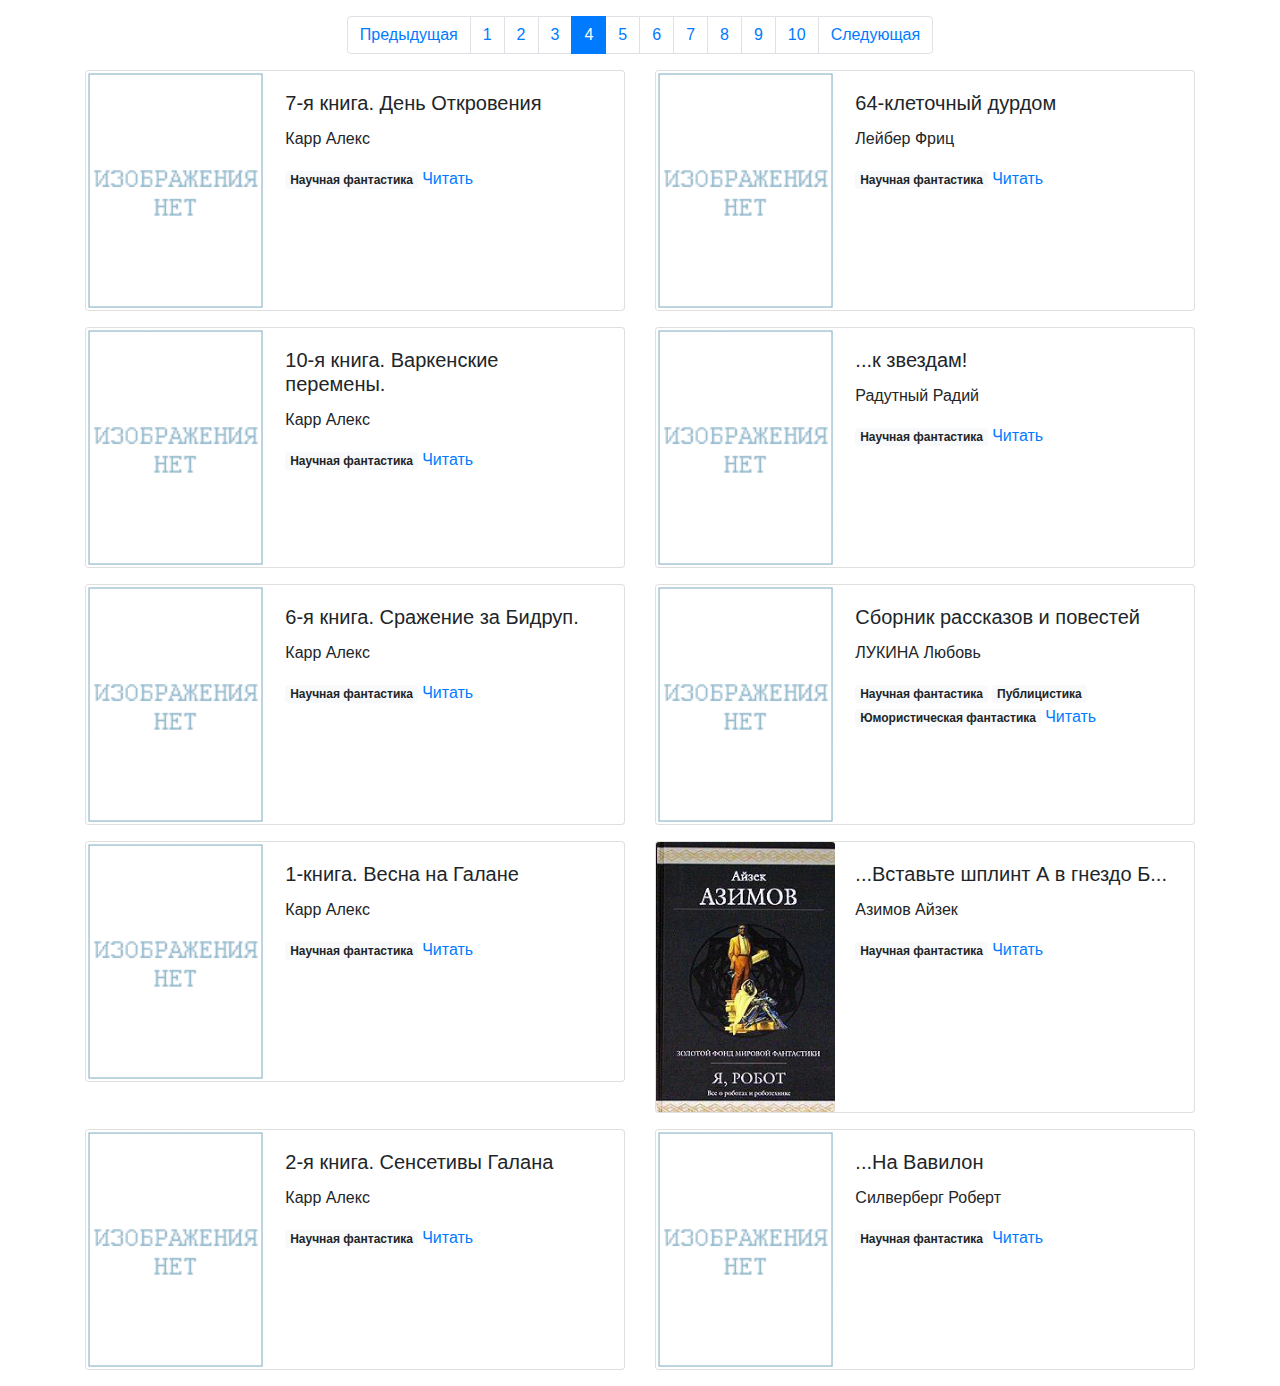
<file: pages/index4.html>
<!doctype html>
<html lang="ru">
  <head>
    <!-- Required meta tags -->
    <meta charset="utf-8">
    <meta name="viewport" content="width=device-width, initial-scale=1, shrink-to-fit=no">
    <link rel="icon" href="../static/favicon.ico" type="image/x-icon">
    <!-- Bootstrap CSS -->
    <link rel="stylesheet" href="../static/css/bootstrap.min.css" >

    <title>Онлайн библиотека</title>
  </head>
  <body>
      <nav class="mx-auto" aria-label="Page navigation">
        <ul class="pagination justify-content-center my-3">
          
            <li class="page-item">
            <a class="page-link" href="index3.html">Предыдущая</a>
          </li>
          
          
          
          <li class="page-item"><a class="page-link" href="index1.html">1</a>
          </li>
          
        
          
          <li class="page-item"><a class="page-link" href="index2.html">2</a>
          </li>
          
        
          
          <li class="page-item"><a class="page-link" href="index3.html">3</a>
          </li>
          
        
          
          <li class="page-item active" aria-current="page">
            <a class="page-link" href="#">4<span class="sr-only">(current)</span></a>
          </li>
          
        
          
          <li class="page-item"><a class="page-link" href="index5.html">5</a>
          </li>
          
        
          
          <li class="page-item"><a class="page-link" href="index6.html">6</a>
          </li>
          
        
          
          <li class="page-item"><a class="page-link" href="index7.html">7</a>
          </li>
          
        
          
          <li class="page-item"><a class="page-link" href="index8.html">8</a>
          </li>
          
        
          
          <li class="page-item"><a class="page-link" href="index9.html">9</a>
          </li>
          
        
          
          <li class="page-item"><a class="page-link" href="index10.html">10</a>
          </li>
          
        
          
          <li class="page-item">
            <a class="page-link" href="index5.html">Следующая</a>
          </li>
        
        </ul>
      </nav>
  
  <div class="container">
    <div class="row">
      
        <div class="col">
            <div class="card mb-3" style="max-width: 540px;">
            <div class="row no-gutters">
              <div class="col-md-4">
                 <img src="../dest/images/nopic.gif" class="card-img" alt="7-я книга. День Откровения">
              </div>
              <div class="col-md-8">
                <div class="card-body">
                  <h5 class="card-title">7-я книга. День Откровения</h5>
                  <p class="card-text">Карр Алекс</p>
                  
                        <span class="badge badge-light">Научная фантастика</span>
                  
                  <a href="../dest/books/7-%D1%8F%20%D0%BA%D0%BD%D0%B8%D0%B3%D0%B0.%20%D0%94%D0%B5%D0%BD%D1%8C%20%D0%9E%D1%82%D0%BA%D1%80%D0%BE%D0%B2%D0%B5%D0%BD%D0%B8%D1%8F_f9428e7da3e84adcbb92722d72e8beeb.txt" target="_blank">Читать</a>
                </div>
              </div>
            </div>
          </div>
        </div>
      
        <div class="col">
            <div class="card mb-3" style="max-width: 540px;">
            <div class="row no-gutters">
              <div class="col-md-4">
                 <img src="../dest/images/nopic.gif" class="card-img" alt="64-клеточный дурдом">
              </div>
              <div class="col-md-8">
                <div class="card-body">
                  <h5 class="card-title">64-клеточный дурдом</h5>
                  <p class="card-text">Лейбер Фриц</p>
                  
                        <span class="badge badge-light">Научная фантастика</span>
                  
                  <a href="../dest/books/64-%D0%BA%D0%BB%D0%B5%D1%82%D0%BE%D1%87%D0%BD%D1%8B%D0%B9%20%D0%B4%D1%83%D1%80%D0%B4%D0%BE%D0%BC_e828ddb6cc8442d7aa1e861e8931589b.txt" target="_blank">Читать</a>
                </div>
              </div>
            </div>
          </div>
        </div>
      
    </div>
  </div>
  
  <div class="container">
    <div class="row">
      
        <div class="col">
            <div class="card mb-3" style="max-width: 540px;">
            <div class="row no-gutters">
              <div class="col-md-4">
                 <img src="../dest/images/nopic.gif" class="card-img" alt="10-я книга. Варкенские перемены.">
              </div>
              <div class="col-md-8">
                <div class="card-body">
                  <h5 class="card-title">10-я книга. Варкенские перемены.</h5>
                  <p class="card-text">Карр Алекс</p>
                  
                        <span class="badge badge-light">Научная фантастика</span>
                  
                  <a href="../dest/books/10-%D1%8F%20%D0%BA%D0%BD%D0%B8%D0%B3%D0%B0.%20%D0%92%D0%B0%D1%80%D0%BA%D0%B5%D0%BD%D1%81%D0%BA%D0%B8%D0%B5%20%D0%BF%D0%B5%D1%80%D0%B5%D0%BC%D0%B5%D0%BD%D1%8B_e46dafa1ed9541b0a04f4ea2f88e8b9d.txt" target="_blank">Читать</a>
                </div>
              </div>
            </div>
          </div>
        </div>
      
        <div class="col">
            <div class="card mb-3" style="max-width: 540px;">
            <div class="row no-gutters">
              <div class="col-md-4">
                 <img src="../dest/images/nopic.gif" class="card-img" alt="...к звездам!">
              </div>
              <div class="col-md-8">
                <div class="card-body">
                  <h5 class="card-title">...к звездам!</h5>
                  <p class="card-text">Радутный Радий</p>
                  
                        <span class="badge badge-light">Научная фантастика</span>
                  
                  <a href="../dest/books/...%D0%BA%20%D0%B7%D0%B2%D0%B5%D0%B7%D0%B4%D0%B0%D0%BC%21_5a42bf4dff944cf8b731306c3b21f333.txt" target="_blank">Читать</a>
                </div>
              </div>
            </div>
          </div>
        </div>
      
    </div>
  </div>
  
  <div class="container">
    <div class="row">
      
        <div class="col">
            <div class="card mb-3" style="max-width: 540px;">
            <div class="row no-gutters">
              <div class="col-md-4">
                 <img src="../dest/images/nopic.gif" class="card-img" alt="6-я книга. Сражение за Бидруп.">
              </div>
              <div class="col-md-8">
                <div class="card-body">
                  <h5 class="card-title">6-я книга. Сражение за Бидруп.</h5>
                  <p class="card-text">Карр Алекс</p>
                  
                        <span class="badge badge-light">Научная фантастика</span>
                  
                  <a href="../dest/books/6-%D1%8F%20%D0%BA%D0%BD%D0%B8%D0%B3%D0%B0.%20%D0%A1%D1%80%D0%B0%D0%B6%D0%B5%D0%BD%D0%B8%D0%B5%20%D0%B7%D0%B0%20%D0%91%D0%B8%D0%B4%D1%80%D1%83%D0%BF_bf57c31a51c24f9ab85aa9262b7c89a4.txt" target="_blank">Читать</a>
                </div>
              </div>
            </div>
          </div>
        </div>
      
        <div class="col">
            <div class="card mb-3" style="max-width: 540px;">
            <div class="row no-gutters">
              <div class="col-md-4">
                 <img src="../dest/images/nopic.gif" class="card-img" alt="Сборник рассказов и повестей">
              </div>
              <div class="col-md-8">
                <div class="card-body">
                  <h5 class="card-title">Сборник рассказов и повестей</h5>
                  <p class="card-text">ЛУКИНА Любовь</p>
                  
                        <span class="badge badge-light">Научная фантастика</span>
                  
                        <span class="badge badge-light">Публицистика</span>
                  
                        <span class="badge badge-light">Юмористическая фантастика</span>
                  
                  <a href="../dest/books/%D0%A1%D0%B1%D0%BE%D1%80%D0%BD%D0%B8%D0%BA%20%D1%80%D0%B0%D1%81%D1%81%D0%BA%D0%B0%D0%B7%D0%BE%D0%B2%20%D0%B8%20%D0%BF%D0%BE%D0%B2%D0%B5%D1%81%D1%82%D0%B5%D0%B9_8cbf208941f24b07986ae957e4756cca.txt" target="_blank">Читать</a>
                </div>
              </div>
            </div>
          </div>
        </div>
      
    </div>
  </div>
  
  <div class="container">
    <div class="row">
      
        <div class="col">
            <div class="card mb-3" style="max-width: 540px;">
            <div class="row no-gutters">
              <div class="col-md-4">
                 <img src="../dest/images/nopic.gif" class="card-img" alt="1-книга. Весна на Галане">
              </div>
              <div class="col-md-8">
                <div class="card-body">
                  <h5 class="card-title">1-книга. Весна на Галане</h5>
                  <p class="card-text">Карр Алекс</p>
                  
                        <span class="badge badge-light">Научная фантастика</span>
                  
                  <a href="../dest/books/1-%D0%BA%D0%BD%D0%B8%D0%B3%D0%B0.%20%D0%92%D0%B5%D1%81%D0%BD%D0%B0%20%D0%BD%D0%B0%20%D0%93%D0%B0%D0%BB%D0%B0%D0%BD%D0%B5_30b77f157b8c4ab9a179d4e0b06a3193.txt" target="_blank">Читать</a>
                </div>
              </div>
            </div>
          </div>
        </div>
      
        <div class="col">
            <div class="card mb-3" style="max-width: 540px;">
            <div class="row no-gutters">
              <div class="col-md-4">
                 <img src="../dest/images/8369b991be83444190b022bbc350662f_18921.jpg" class="card-img" alt="...Вставьте шплинт А в гнездо Б...">
              </div>
              <div class="col-md-8">
                <div class="card-body">
                  <h5 class="card-title">...Вставьте шплинт А в гнездо Б...</h5>
                  <p class="card-text">Азимов Айзек</p>
                  
                        <span class="badge badge-light">Научная фантастика</span>
                  
                  <a href="../dest/books/...%D0%92%D1%81%D1%82%D0%B0%D0%B2%D1%8C%D1%82%D0%B5%20%D1%88%D0%BF%D0%BB%D0%B8%D0%BD%D1%82%20%D0%90%20%D0%B2%20%D0%B3%D0%BD%D0%B5%D0%B7%D0%B4%D0%BE%20%D0%91_8369b991be83444190b022bbc350662f.txt" target="_blank">Читать</a>
                </div>
              </div>
            </div>
          </div>
        </div>
      
    </div>
  </div>
  
  <div class="container">
    <div class="row">
      
        <div class="col">
            <div class="card mb-3" style="max-width: 540px;">
            <div class="row no-gutters">
              <div class="col-md-4">
                 <img src="../dest/images/nopic.gif" class="card-img" alt="2-я книга. Сенсетивы Галана">
              </div>
              <div class="col-md-8">
                <div class="card-body">
                  <h5 class="card-title">2-я книга. Сенсетивы Галана</h5>
                  <p class="card-text">Карр Алекс</p>
                  
                        <span class="badge badge-light">Научная фантастика</span>
                  
                  <a href="../dest/books/2-%D1%8F%20%D0%BA%D0%BD%D0%B8%D0%B3%D0%B0.%20%D0%A1%D0%B5%D0%BD%D1%81%D0%B5%D1%82%D0%B8%D0%B2%D1%8B%20%D0%93%D0%B0%D0%BB%D0%B0%D0%BD%D0%B0_4b4df13bc7104b63a4f16f7fcd3d37f8.txt" target="_blank">Читать</a>
                </div>
              </div>
            </div>
          </div>
        </div>
      
        <div class="col">
            <div class="card mb-3" style="max-width: 540px;">
            <div class="row no-gutters">
              <div class="col-md-4">
                 <img src="../dest/images/nopic.gif" class="card-img" alt="...На Вавилон">
              </div>
              <div class="col-md-8">
                <div class="card-body">
                  <h5 class="card-title">...На Вавилон</h5>
                  <p class="card-text">Силверберг Роберт</p>
                  
                        <span class="badge badge-light">Научная фантастика</span>
                  
                  <a href="../dest/books/...%D0%9D%D0%B0%20%D0%92%D0%B0%D0%B2%D0%B8%D0%BB%D0%BE%D0%BD_442b854608e442249c0c3e4093470493.txt" target="_blank">Читать</a>
                </div>
              </div>
            </div>
          </div>
        </div>
      
    </div>
  </div>
  
</html>
</file>
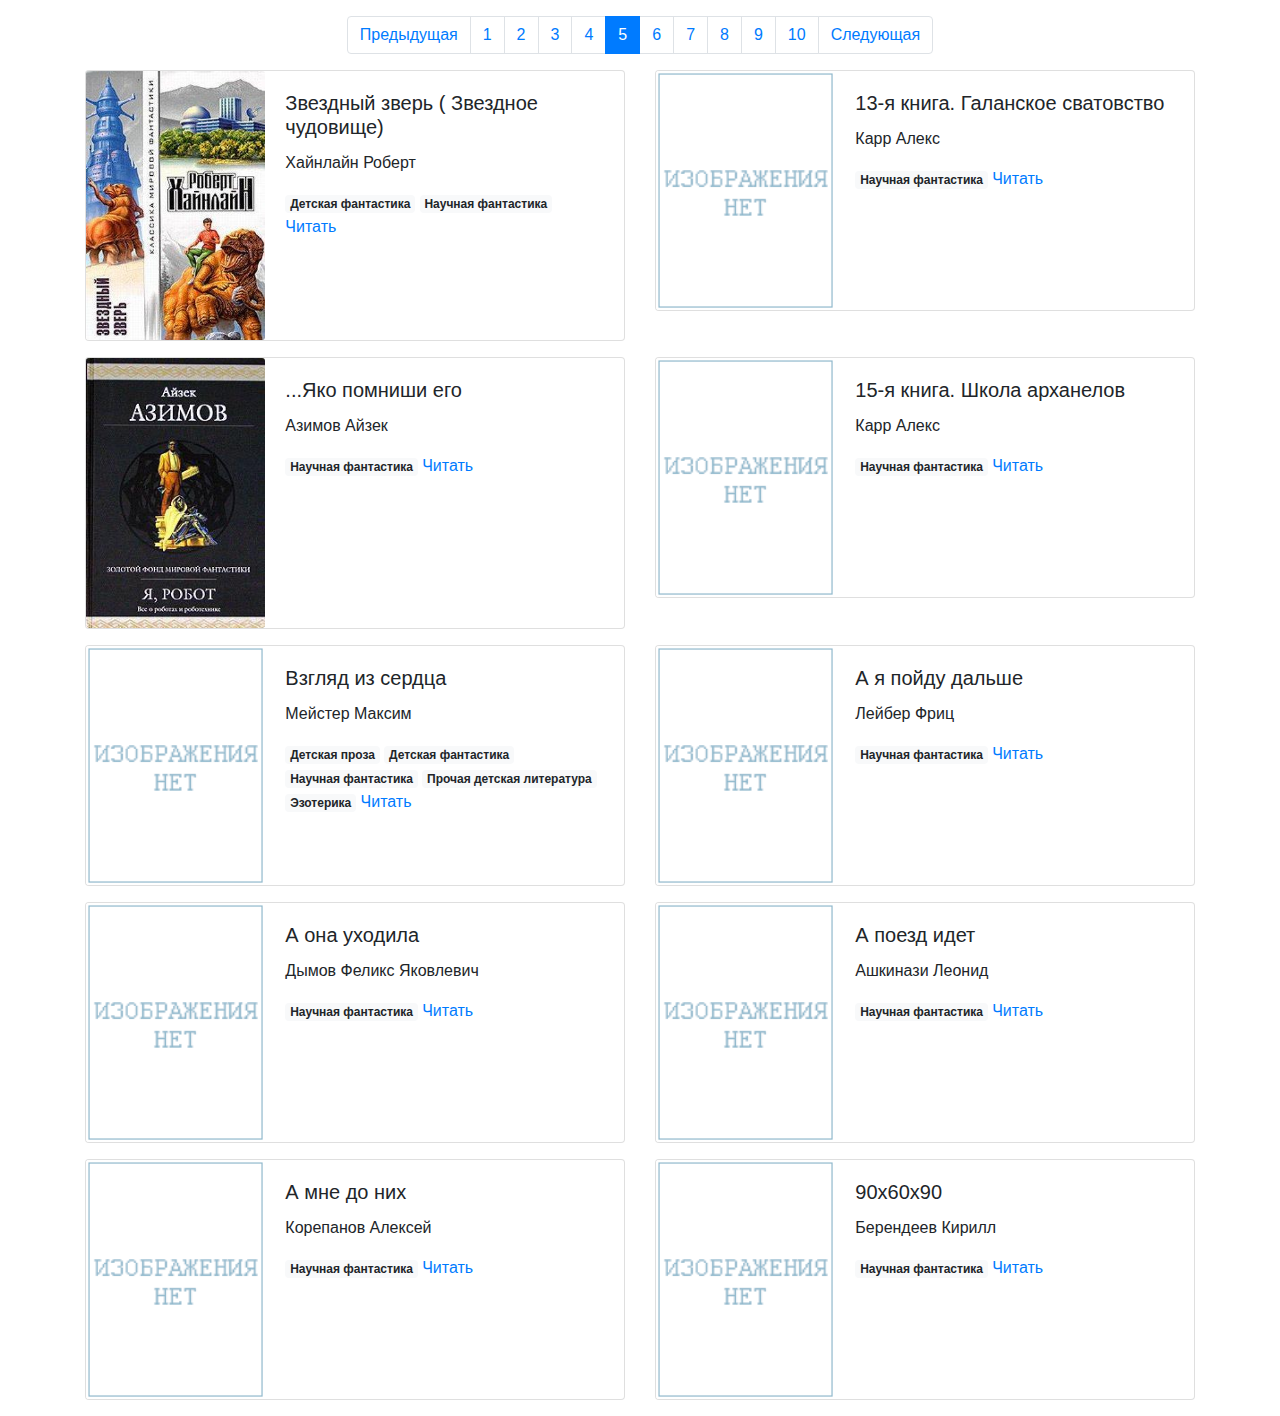
<file: pages/index5.html>
<!doctype html>
<html lang="ru">
  <head>
    <!-- Required meta tags -->
    <meta charset="utf-8">
    <meta name="viewport" content="width=device-width, initial-scale=1, shrink-to-fit=no">
    <link rel="icon" href="../static/favicon.ico" type="image/x-icon">
    <!-- Bootstrap CSS -->
    <link rel="stylesheet" href="../static/css/bootstrap.min.css" >

    <title>Онлайн библиотека</title>
  </head>
  <body>
      <nav class="mx-auto" aria-label="Page navigation">
        <ul class="pagination justify-content-center my-3">
          
            <li class="page-item">
            <a class="page-link" href="index4.html">Предыдущая</a>
          </li>
          
          
          
          <li class="page-item"><a class="page-link" href="index1.html">1</a>
          </li>
          
        
          
          <li class="page-item"><a class="page-link" href="index2.html">2</a>
          </li>
          
        
          
          <li class="page-item"><a class="page-link" href="index3.html">3</a>
          </li>
          
        
          
          <li class="page-item"><a class="page-link" href="index4.html">4</a>
          </li>
          
        
          
          <li class="page-item active" aria-current="page">
            <a class="page-link" href="#">5<span class="sr-only">(current)</span></a>
          </li>
          
        
          
          <li class="page-item"><a class="page-link" href="index6.html">6</a>
          </li>
          
        
          
          <li class="page-item"><a class="page-link" href="index7.html">7</a>
          </li>
          
        
          
          <li class="page-item"><a class="page-link" href="index8.html">8</a>
          </li>
          
        
          
          <li class="page-item"><a class="page-link" href="index9.html">9</a>
          </li>
          
        
          
          <li class="page-item"><a class="page-link" href="index10.html">10</a>
          </li>
          
        
          
          <li class="page-item">
            <a class="page-link" href="index6.html">Следующая</a>
          </li>
        
        </ul>
      </nav>
  
  <div class="container">
    <div class="row">
      
        <div class="col">
            <div class="card mb-3" style="max-width: 540px;">
            <div class="row no-gutters">
              <div class="col-md-4">
                 <img src="../dest/images/eb16fd82251f44f0af60ce9ab45b5ff0_13038.jpg" class="card-img" alt="Звездный зверь ( Звездное чудовище)">
              </div>
              <div class="col-md-8">
                <div class="card-body">
                  <h5 class="card-title">Звездный зверь ( Звездное чудовище)</h5>
                  <p class="card-text">Хайнлайн Роберт</p>
                  
                        <span class="badge badge-light">Детская фантастика</span>
                  
                        <span class="badge badge-light">Научная фантастика</span>
                  
                  <a href="../dest/books/%D0%97%D0%B2%D0%B5%D0%B7%D0%B4%D0%BD%D1%8B%D0%B9%20%D0%B7%D0%B2%D0%B5%D1%80%D1%8C%20%28%20%D0%97%D0%B2%D0%B5%D0%B7%D0%B4%D0%BD%D0%BE%D0%B5%20%D1%87%D1%83%D0%B4%D0%BE%D0%B2%D0%B8%D1%89%D0%B5%29_eb16fd82251f44f0af60ce9ab45b5ff0.txt" target="_blank">Читать</a>
                </div>
              </div>
            </div>
          </div>
        </div>
      
        <div class="col">
            <div class="card mb-3" style="max-width: 540px;">
            <div class="row no-gutters">
              <div class="col-md-4">
                 <img src="../dest/images/nopic.gif" class="card-img" alt="13-я книга. Галанское сватовство">
              </div>
              <div class="col-md-8">
                <div class="card-body">
                  <h5 class="card-title">13-я книга. Галанское сватовство</h5>
                  <p class="card-text">Карр Алекс</p>
                  
                        <span class="badge badge-light">Научная фантастика</span>
                  
                  <a href="../dest/books/13-%D1%8F%20%D0%BA%D0%BD%D0%B8%D0%B3%D0%B0.%20%D0%93%D0%B0%D0%BB%D0%B0%D0%BD%D1%81%D0%BA%D0%BE%D0%B5%20%D1%81%D0%B2%D0%B0%D1%82%D0%BE%D0%B2%D1%81%D1%82%D0%B2%D0%BE_df8c05c883fd4a67a45da2309485ea30.txt" target="_blank">Читать</a>
                </div>
              </div>
            </div>
          </div>
        </div>
      
    </div>
  </div>
  
  <div class="container">
    <div class="row">
      
        <div class="col">
            <div class="card mb-3" style="max-width: 540px;">
            <div class="row no-gutters">
              <div class="col-md-4">
                 <img src="../dest/images/cb563298036747d3856ee7d203ceda75_18919.jpg" class="card-img" alt="...Яко помниши его">
              </div>
              <div class="col-md-8">
                <div class="card-body">
                  <h5 class="card-title">...Яко помниши его</h5>
                  <p class="card-text">Азимов Айзек</p>
                  
                        <span class="badge badge-light">Научная фантастика</span>
                  
                  <a href="../dest/books/...%D0%AF%D0%BA%D0%BE%20%D0%BF%D0%BE%D0%BC%D0%BD%D0%B8%D1%88%D0%B8%20%D0%B5%D0%B3%D0%BE_cb563298036747d3856ee7d203ceda75.txt" target="_blank">Читать</a>
                </div>
              </div>
            </div>
          </div>
        </div>
      
        <div class="col">
            <div class="card mb-3" style="max-width: 540px;">
            <div class="row no-gutters">
              <div class="col-md-4">
                 <img src="../dest/images/nopic.gif" class="card-img" alt="15-я книга. Школа арханелов">
              </div>
              <div class="col-md-8">
                <div class="card-body">
                  <h5 class="card-title">15-я книга. Школа арханелов</h5>
                  <p class="card-text">Карр Алекс</p>
                  
                        <span class="badge badge-light">Научная фантастика</span>
                  
                  <a href="../dest/books/15-%D1%8F%20%D0%BA%D0%BD%D0%B8%D0%B3%D0%B0.%20%D0%A8%D0%BA%D0%BE%D0%BB%D0%B0%20%D0%B0%D1%80%D1%85%D0%B0%D0%BD%D0%B5%D0%BB%D0%BE%D0%B2_dd26e6bd3dc446f0818691303986acd7.txt" target="_blank">Читать</a>
                </div>
              </div>
            </div>
          </div>
        </div>
      
    </div>
  </div>
  
  <div class="container">
    <div class="row">
      
        <div class="col">
            <div class="card mb-3" style="max-width: 540px;">
            <div class="row no-gutters">
              <div class="col-md-4">
                 <img src="../dest/images/nopic.gif" class="card-img" alt="Взгляд из сердца">
              </div>
              <div class="col-md-8">
                <div class="card-body">
                  <h5 class="card-title">Взгляд из сердца</h5>
                  <p class="card-text">Мейстер Максим</p>
                  
                        <span class="badge badge-light">Детская проза</span>
                  
                        <span class="badge badge-light">Детская фантастика</span>
                  
                        <span class="badge badge-light">Научная фантастика</span>
                  
                        <span class="badge badge-light">Прочая детская литература</span>
                  
                        <span class="badge badge-light">Эзотерика</span>
                  
                  <a href="../dest/books/%D0%92%D0%B7%D0%B3%D0%BB%D1%8F%D0%B4%20%D0%B8%D0%B7%20%D1%81%D0%B5%D1%80%D0%B4%D1%86%D0%B0_ade4b79e2bcb40afb294f8d80f7cecea.txt" target="_blank">Читать</a>
                </div>
              </div>
            </div>
          </div>
        </div>
      
        <div class="col">
            <div class="card mb-3" style="max-width: 540px;">
            <div class="row no-gutters">
              <div class="col-md-4">
                 <img src="../dest/images/nopic.gif" class="card-img" alt="А я пойду дальше">
              </div>
              <div class="col-md-8">
                <div class="card-body">
                  <h5 class="card-title">А я пойду дальше</h5>
                  <p class="card-text">Лейбер Фриц</p>
                  
                        <span class="badge badge-light">Научная фантастика</span>
                  
                  <a href="../dest/books/%D0%90%20%D1%8F%20%D0%BF%D0%BE%D0%B9%D0%B4%D1%83%20%D0%B4%D0%B0%D0%BB%D1%8C%D1%88%D0%B5_64bbcc51833644ddb3f24cbeb5785813.txt" target="_blank">Читать</a>
                </div>
              </div>
            </div>
          </div>
        </div>
      
    </div>
  </div>
  
  <div class="container">
    <div class="row">
      
        <div class="col">
            <div class="card mb-3" style="max-width: 540px;">
            <div class="row no-gutters">
              <div class="col-md-4">
                 <img src="../dest/images/nopic.gif" class="card-img" alt="А она уходила">
              </div>
              <div class="col-md-8">
                <div class="card-body">
                  <h5 class="card-title">А она уходила</h5>
                  <p class="card-text">Дымов Феликс Яковлевич</p>
                  
                        <span class="badge badge-light">Научная фантастика</span>
                  
                  <a href="../dest/books/%D0%90%20%D0%BE%D0%BD%D0%B0%20%D1%83%D1%85%D0%BE%D0%B4%D0%B8%D0%BB%D0%B0_a87a6d1a33be43b5b4823647882ecad4.txt" target="_blank">Читать</a>
                </div>
              </div>
            </div>
          </div>
        </div>
      
        <div class="col">
            <div class="card mb-3" style="max-width: 540px;">
            <div class="row no-gutters">
              <div class="col-md-4">
                 <img src="../dest/images/nopic.gif" class="card-img" alt="А поезд идет">
              </div>
              <div class="col-md-8">
                <div class="card-body">
                  <h5 class="card-title">А поезд идет</h5>
                  <p class="card-text">Ашкинази Леонид</p>
                  
                        <span class="badge badge-light">Научная фантастика</span>
                  
                  <a href="../dest/books/%D0%90%20%D0%BF%D0%BE%D0%B5%D0%B7%D0%B4%20%D0%B8%D0%B4%D0%B5%D1%82_bc1737589f79410fb66fd036b1f25bc5.txt" target="_blank">Читать</a>
                </div>
              </div>
            </div>
          </div>
        </div>
      
    </div>
  </div>
  
  <div class="container">
    <div class="row">
      
        <div class="col">
            <div class="card mb-3" style="max-width: 540px;">
            <div class="row no-gutters">
              <div class="col-md-4">
                 <img src="../dest/images/nopic.gif" class="card-img" alt="А мне до них">
              </div>
              <div class="col-md-8">
                <div class="card-body">
                  <h5 class="card-title">А мне до них</h5>
                  <p class="card-text">Корепанов Алексей</p>
                  
                        <span class="badge badge-light">Научная фантастика</span>
                  
                  <a href="../dest/books/%D0%90%20%D0%BC%D0%BD%D0%B5%20%D0%B4%D0%BE%20%D0%BD%D0%B8%D1%85_e65683af9bdd4f5b969e95b4883f4a65.txt" target="_blank">Читать</a>
                </div>
              </div>
            </div>
          </div>
        </div>
      
        <div class="col">
            <div class="card mb-3" style="max-width: 540px;">
            <div class="row no-gutters">
              <div class="col-md-4">
                 <img src="../dest/images/nopic.gif" class="card-img" alt="90х60х90">
              </div>
              <div class="col-md-8">
                <div class="card-body">
                  <h5 class="card-title">90х60х90</h5>
                  <p class="card-text">Берендеев Кирилл</p>
                  
                        <span class="badge badge-light">Научная фантастика</span>
                  
                  <a href="../dest/books/90%D1%8560%D1%8590_dc600dfcbd364e6aac25fc41b0a2b1d1.txt" target="_blank">Читать</a>
                </div>
              </div>
            </div>
          </div>
        </div>
      
    </div>
  </div>
  
</html>
</file>
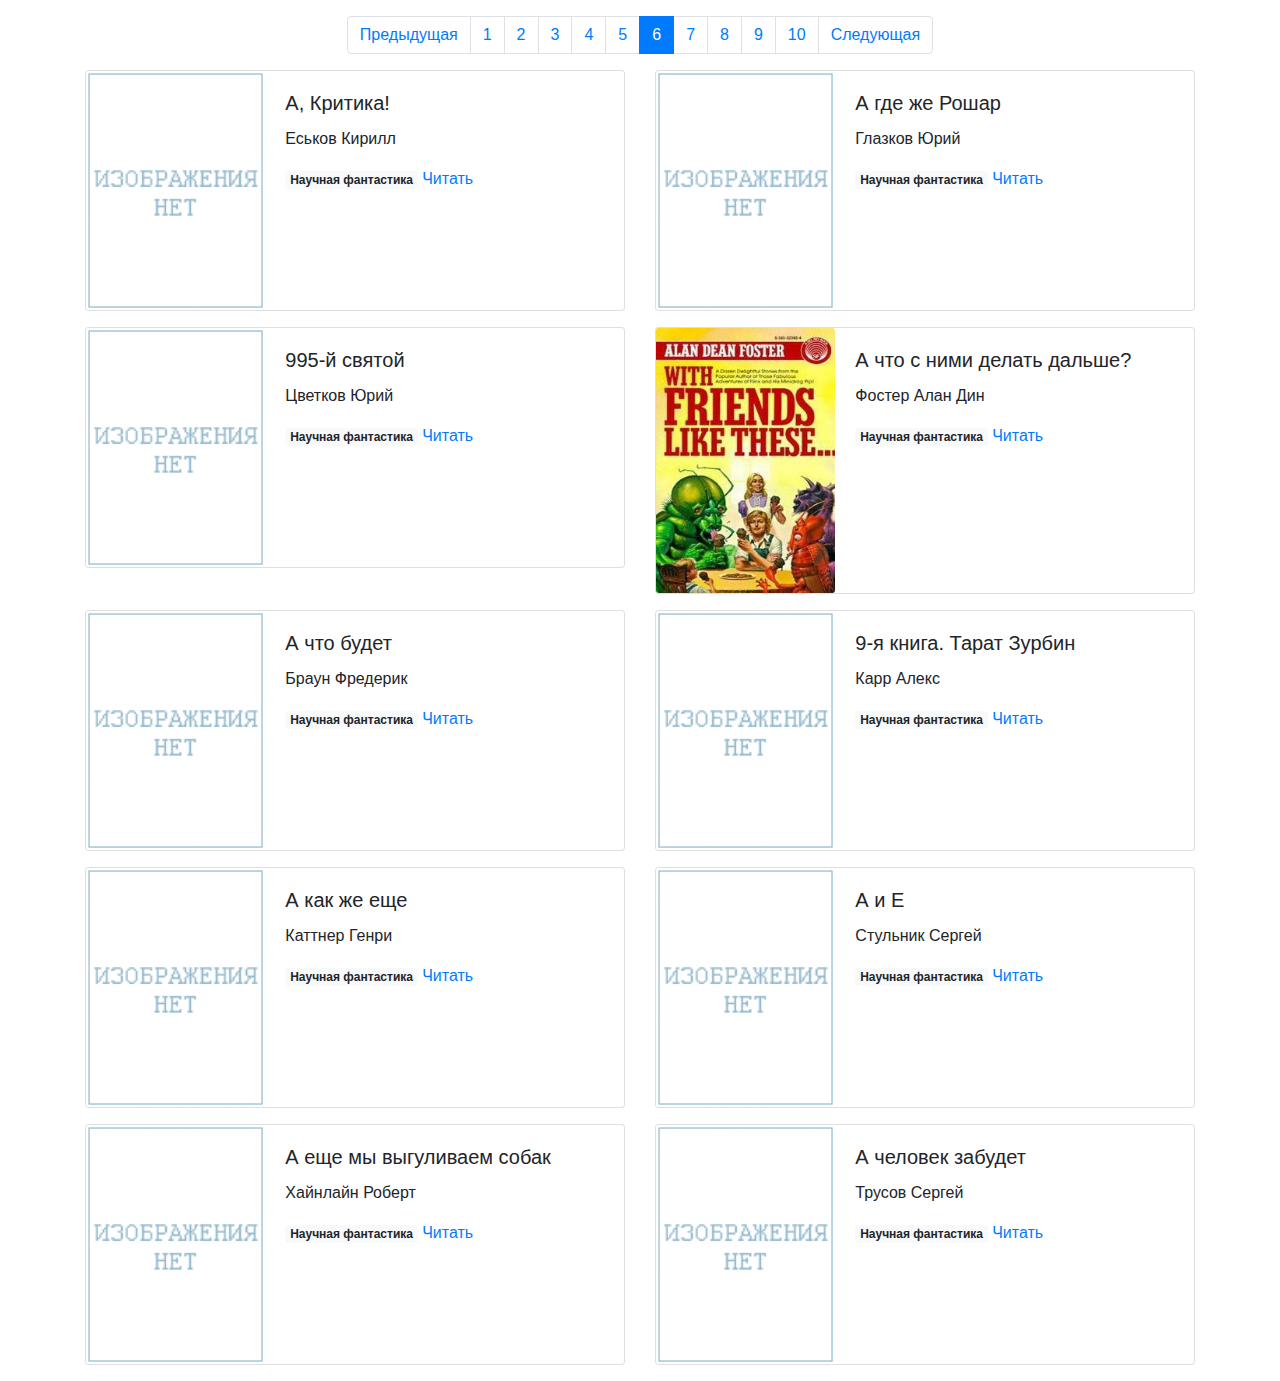
<file: pages/index6.html>
<!doctype html>
<html lang="ru">
  <head>
    <!-- Required meta tags -->
    <meta charset="utf-8">
    <meta name="viewport" content="width=device-width, initial-scale=1, shrink-to-fit=no">
    <link rel="icon" href="../static/favicon.ico" type="image/x-icon">
    <!-- Bootstrap CSS -->
    <link rel="stylesheet" href="../static/css/bootstrap.min.css" >

    <title>Онлайн библиотека</title>
  </head>
  <body>
      <nav class="mx-auto" aria-label="Page navigation">
        <ul class="pagination justify-content-center my-3">
          
            <li class="page-item">
            <a class="page-link" href="index5.html">Предыдущая</a>
          </li>
          
          
          
          <li class="page-item"><a class="page-link" href="index1.html">1</a>
          </li>
          
        
          
          <li class="page-item"><a class="page-link" href="index2.html">2</a>
          </li>
          
        
          
          <li class="page-item"><a class="page-link" href="index3.html">3</a>
          </li>
          
        
          
          <li class="page-item"><a class="page-link" href="index4.html">4</a>
          </li>
          
        
          
          <li class="page-item"><a class="page-link" href="index5.html">5</a>
          </li>
          
        
          
          <li class="page-item active" aria-current="page">
            <a class="page-link" href="#">6<span class="sr-only">(current)</span></a>
          </li>
          
        
          
          <li class="page-item"><a class="page-link" href="index7.html">7</a>
          </li>
          
        
          
          <li class="page-item"><a class="page-link" href="index8.html">8</a>
          </li>
          
        
          
          <li class="page-item"><a class="page-link" href="index9.html">9</a>
          </li>
          
        
          
          <li class="page-item"><a class="page-link" href="index10.html">10</a>
          </li>
          
        
          
          <li class="page-item">
            <a class="page-link" href="index7.html">Следующая</a>
          </li>
        
        </ul>
      </nav>
  
  <div class="container">
    <div class="row">
      
        <div class="col">
            <div class="card mb-3" style="max-width: 540px;">
            <div class="row no-gutters">
              <div class="col-md-4">
                 <img src="../dest/images/nopic.gif" class="card-img" alt="А, Критика!">
              </div>
              <div class="col-md-8">
                <div class="card-body">
                  <h5 class="card-title">А, Критика!</h5>
                  <p class="card-text">Еськов Кирилл</p>
                  
                        <span class="badge badge-light">Научная фантастика</span>
                  
                  <a href="../dest/books/%D0%90%2C%20%D0%9A%D1%80%D0%B8%D1%82%D0%B8%D0%BA%D0%B0%21_bcbab42b9ec449188a99c572879d0b4e.txt" target="_blank">Читать</a>
                </div>
              </div>
            </div>
          </div>
        </div>
      
        <div class="col">
            <div class="card mb-3" style="max-width: 540px;">
            <div class="row no-gutters">
              <div class="col-md-4">
                 <img src="../dest/images/nopic.gif" class="card-img" alt="А где же Рошар">
              </div>
              <div class="col-md-8">
                <div class="card-body">
                  <h5 class="card-title">А где же Рошар</h5>
                  <p class="card-text">Глазков Юрий</p>
                  
                        <span class="badge badge-light">Научная фантастика</span>
                  
                  <a href="../dest/books/%D0%90%20%D0%B3%D0%B4%D0%B5%20%D0%B6%D0%B5%20%D0%A0%D0%BE%D1%88%D0%B0%D1%80_c473147374244f858998aba36f21751b.txt" target="_blank">Читать</a>
                </div>
              </div>
            </div>
          </div>
        </div>
      
    </div>
  </div>
  
  <div class="container">
    <div class="row">
      
        <div class="col">
            <div class="card mb-3" style="max-width: 540px;">
            <div class="row no-gutters">
              <div class="col-md-4">
                 <img src="../dest/images/nopic.gif" class="card-img" alt="995-й святой">
              </div>
              <div class="col-md-8">
                <div class="card-body">
                  <h5 class="card-title">995-й святой</h5>
                  <p class="card-text">Цветков Юрий</p>
                  
                        <span class="badge badge-light">Научная фантастика</span>
                  
                  <a href="../dest/books/995-%D0%B9%20%D1%81%D0%B2%D1%8F%D1%82%D0%BE%D0%B9_60369ceb58974e17b2bf4d56598caef0.txt" target="_blank">Читать</a>
                </div>
              </div>
            </div>
          </div>
        </div>
      
        <div class="col">
            <div class="card mb-3" style="max-width: 540px;">
            <div class="row no-gutters">
              <div class="col-md-4">
                 <img src="../dest/images/1b3f0e6ad3c246728aca1a5b9890ad59_18956.jpg" class="card-img" alt="А что с ними делать дальше?">
              </div>
              <div class="col-md-8">
                <div class="card-body">
                  <h5 class="card-title">А что с ними делать дальше?</h5>
                  <p class="card-text">Фостер Алан Дин</p>
                  
                        <span class="badge badge-light">Научная фантастика</span>
                  
                  <a href="../dest/books/%D0%90%20%D1%87%D1%82%D0%BE%20%D1%81%20%D0%BD%D0%B8%D0%BC%D0%B8%20%D0%B4%D0%B5%D0%BB%D0%B0%D1%82%D1%8C%20%D0%B4%D0%B0%D0%BB%D1%8C%D1%88%D0%B5_1b3f0e6ad3c246728aca1a5b9890ad59.txt" target="_blank">Читать</a>
                </div>
              </div>
            </div>
          </div>
        </div>
      
    </div>
  </div>
  
  <div class="container">
    <div class="row">
      
        <div class="col">
            <div class="card mb-3" style="max-width: 540px;">
            <div class="row no-gutters">
              <div class="col-md-4">
                 <img src="../dest/images/nopic.gif" class="card-img" alt="А что будет">
              </div>
              <div class="col-md-8">
                <div class="card-body">
                  <h5 class="card-title">А что будет</h5>
                  <p class="card-text">Браун Фредерик</p>
                  
                        <span class="badge badge-light">Научная фантастика</span>
                  
                  <a href="../dest/books/%D0%90%20%D1%87%D1%82%D0%BE%20%D0%B1%D1%83%D0%B4%D0%B5%D1%82_a530114ee76c4b3785f57de9b4d8dde2.txt" target="_blank">Читать</a>
                </div>
              </div>
            </div>
          </div>
        </div>
      
        <div class="col">
            <div class="card mb-3" style="max-width: 540px;">
            <div class="row no-gutters">
              <div class="col-md-4">
                 <img src="../dest/images/nopic.gif" class="card-img" alt="9-я книга. Тарат Зурбин">
              </div>
              <div class="col-md-8">
                <div class="card-body">
                  <h5 class="card-title">9-я книга. Тарат Зурбин</h5>
                  <p class="card-text">Карр Алекс</p>
                  
                        <span class="badge badge-light">Научная фантастика</span>
                  
                  <a href="../dest/books/9-%D1%8F%20%D0%BA%D0%BD%D0%B8%D0%B3%D0%B0.%20%D0%A2%D0%B0%D1%80%D0%B0%D1%82%20%D0%97%D1%83%D1%80%D0%B1%D0%B8%D0%BD_da1b2200b30d42648b375b7a772cd52a.txt" target="_blank">Читать</a>
                </div>
              </div>
            </div>
          </div>
        </div>
      
    </div>
  </div>
  
  <div class="container">
    <div class="row">
      
        <div class="col">
            <div class="card mb-3" style="max-width: 540px;">
            <div class="row no-gutters">
              <div class="col-md-4">
                 <img src="../dest/images/nopic.gif" class="card-img" alt="А как же еще">
              </div>
              <div class="col-md-8">
                <div class="card-body">
                  <h5 class="card-title">А как же еще</h5>
                  <p class="card-text">Каттнер Генри</p>
                  
                        <span class="badge badge-light">Научная фантастика</span>
                  
                  <a href="../dest/books/%D0%90%20%D0%BA%D0%B0%D0%BA%20%D0%B6%D0%B5%20%D0%B5%D1%89%D0%B5_5f04db2d177440d987cc25b6739dd897.txt" target="_blank">Читать</a>
                </div>
              </div>
            </div>
          </div>
        </div>
      
        <div class="col">
            <div class="card mb-3" style="max-width: 540px;">
            <div class="row no-gutters">
              <div class="col-md-4">
                 <img src="../dest/images/nopic.gif" class="card-img" alt="А и Е">
              </div>
              <div class="col-md-8">
                <div class="card-body">
                  <h5 class="card-title">А и Е</h5>
                  <p class="card-text">Стульник Сергей</p>
                  
                        <span class="badge badge-light">Научная фантастика</span>
                  
                  <a href="../dest/books/%D0%90%20%D0%B8%20%D0%95_f4b6d79f19ef49e1bf24cd7e23adea5b.txt" target="_blank">Читать</a>
                </div>
              </div>
            </div>
          </div>
        </div>
      
    </div>
  </div>
  
  <div class="container">
    <div class="row">
      
        <div class="col">
            <div class="card mb-3" style="max-width: 540px;">
            <div class="row no-gutters">
              <div class="col-md-4">
                 <img src="../dest/images/nopic.gif" class="card-img" alt="А еще мы выгуливаем собак">
              </div>
              <div class="col-md-8">
                <div class="card-body">
                  <h5 class="card-title">А еще мы выгуливаем собак</h5>
                  <p class="card-text">Хайнлайн Роберт</p>
                  
                        <span class="badge badge-light">Научная фантастика</span>
                  
                  <a href="../dest/books/%D0%90%20%D0%B5%D1%89%D0%B5%20%D0%BC%D1%8B%20%D0%B2%D1%8B%D0%B3%D1%83%D0%BB%D0%B8%D0%B2%D0%B0%D0%B5%D0%BC%20%D1%81%D0%BE%D0%B1%D0%B0%D0%BA_d168e347d29345718371bc17b7dbdd94.txt" target="_blank">Читать</a>
                </div>
              </div>
            </div>
          </div>
        </div>
      
        <div class="col">
            <div class="card mb-3" style="max-width: 540px;">
            <div class="row no-gutters">
              <div class="col-md-4">
                 <img src="../dest/images/nopic.gif" class="card-img" alt="А человек забудет">
              </div>
              <div class="col-md-8">
                <div class="card-body">
                  <h5 class="card-title">А человек забудет</h5>
                  <p class="card-text">Трусов Сергей</p>
                  
                        <span class="badge badge-light">Научная фантастика</span>
                  
                  <a href="../dest/books/%D0%90%20%D1%87%D0%B5%D0%BB%D0%BE%D0%B2%D0%B5%D0%BA%20%D0%B7%D0%B0%D0%B1%D1%83%D0%B4%D0%B5%D1%82_7d47b82e59bd4374ad5f138dce042afa.txt" target="_blank">Читать</a>
                </div>
              </div>
            </div>
          </div>
        </div>
      
    </div>
  </div>
  
</html>
</file>
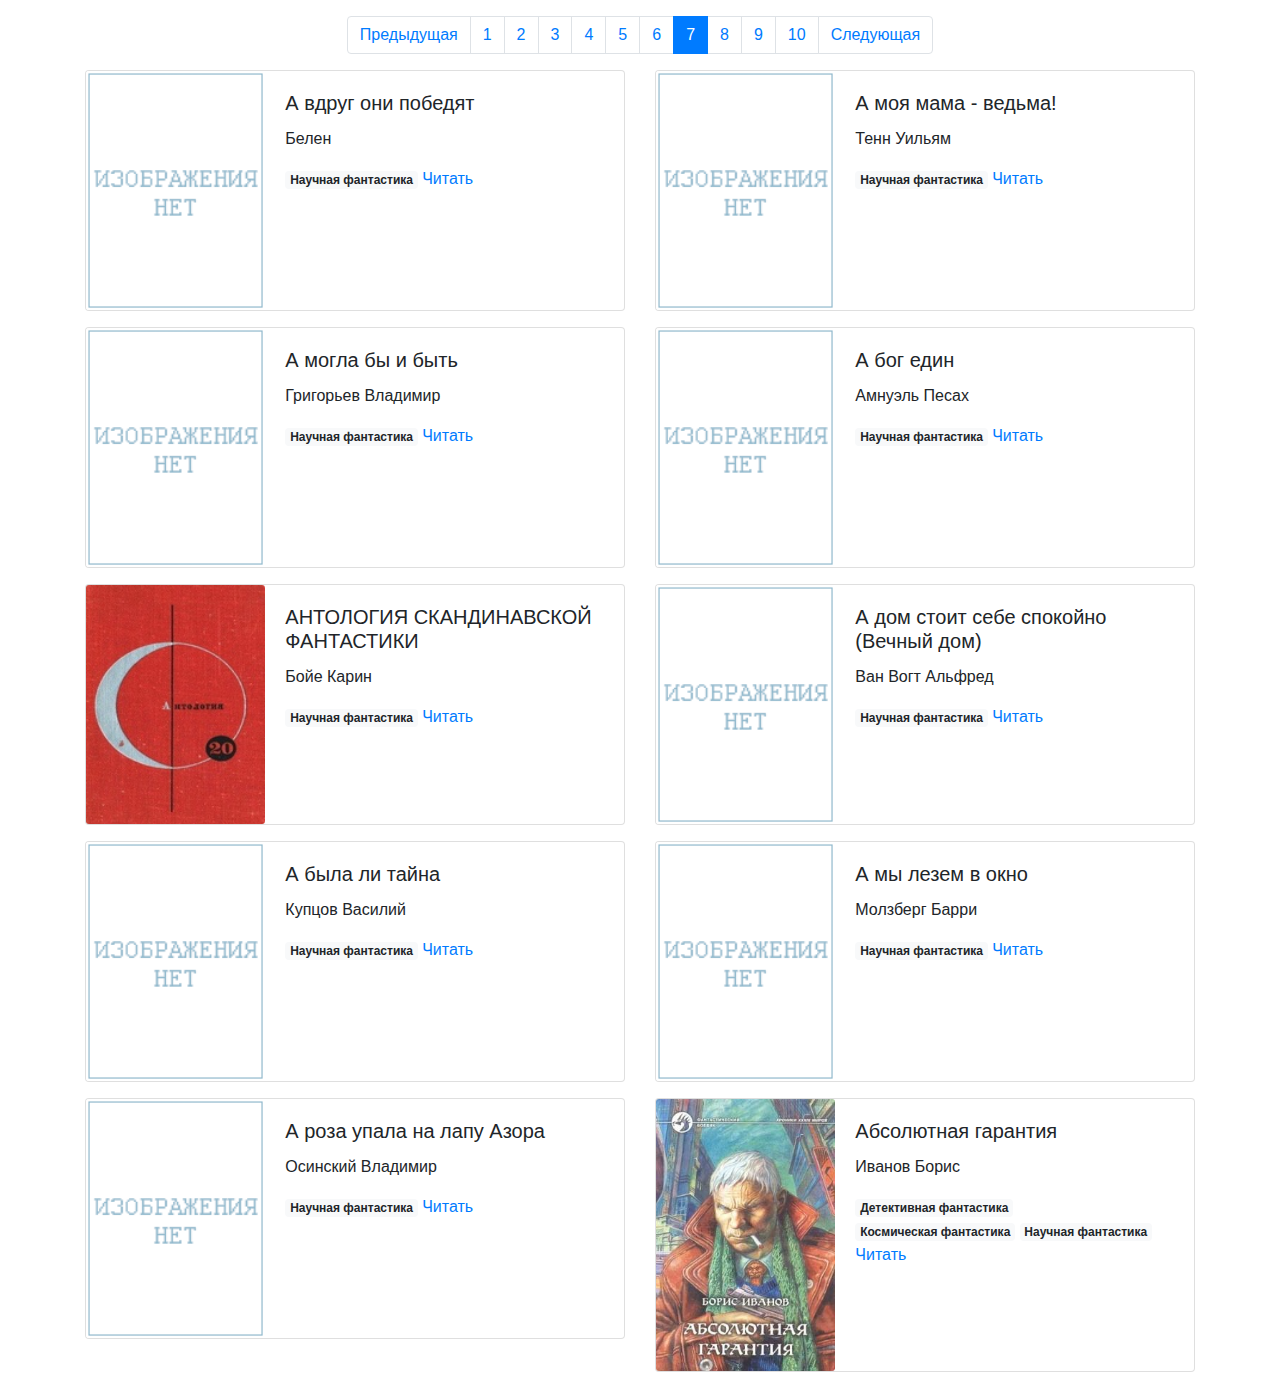
<file: pages/index7.html>
<!doctype html>
<html lang="ru">
  <head>
    <!-- Required meta tags -->
    <meta charset="utf-8">
    <meta name="viewport" content="width=device-width, initial-scale=1, shrink-to-fit=no">
    <link rel="icon" href="../static/favicon.ico" type="image/x-icon">
    <!-- Bootstrap CSS -->
    <link rel="stylesheet" href="../static/css/bootstrap.min.css" >

    <title>Онлайн библиотека</title>
  </head>
  <body>
      <nav class="mx-auto" aria-label="Page navigation">
        <ul class="pagination justify-content-center my-3">
          
            <li class="page-item">
            <a class="page-link" href="index6.html">Предыдущая</a>
          </li>
          
          
          
          <li class="page-item"><a class="page-link" href="index1.html">1</a>
          </li>
          
        
          
          <li class="page-item"><a class="page-link" href="index2.html">2</a>
          </li>
          
        
          
          <li class="page-item"><a class="page-link" href="index3.html">3</a>
          </li>
          
        
          
          <li class="page-item"><a class="page-link" href="index4.html">4</a>
          </li>
          
        
          
          <li class="page-item"><a class="page-link" href="index5.html">5</a>
          </li>
          
        
          
          <li class="page-item"><a class="page-link" href="index6.html">6</a>
          </li>
          
        
          
          <li class="page-item active" aria-current="page">
            <a class="page-link" href="#">7<span class="sr-only">(current)</span></a>
          </li>
          
        
          
          <li class="page-item"><a class="page-link" href="index8.html">8</a>
          </li>
          
        
          
          <li class="page-item"><a class="page-link" href="index9.html">9</a>
          </li>
          
        
          
          <li class="page-item"><a class="page-link" href="index10.html">10</a>
          </li>
          
        
          
          <li class="page-item">
            <a class="page-link" href="index8.html">Следующая</a>
          </li>
        
        </ul>
      </nav>
  
  <div class="container">
    <div class="row">
      
        <div class="col">
            <div class="card mb-3" style="max-width: 540px;">
            <div class="row no-gutters">
              <div class="col-md-4">
                 <img src="../dest/images/nopic.gif" class="card-img" alt="А вдруг они победят">
              </div>
              <div class="col-md-8">
                <div class="card-body">
                  <h5 class="card-title">А вдруг они победят</h5>
                  <p class="card-text">Белен</p>
                  
                        <span class="badge badge-light">Научная фантастика</span>
                  
                  <a href="../dest/books/%D0%90%20%D0%B2%D0%B4%D1%80%D1%83%D0%B3%20%D0%BE%D0%BD%D0%B8%20%D0%BF%D0%BE%D0%B1%D0%B5%D0%B4%D1%8F%D1%82_65ac0b9f7a5c4952b3f1d29b842e60fc.txt" target="_blank">Читать</a>
                </div>
              </div>
            </div>
          </div>
        </div>
      
        <div class="col">
            <div class="card mb-3" style="max-width: 540px;">
            <div class="row no-gutters">
              <div class="col-md-4">
                 <img src="../dest/images/nopic.gif" class="card-img" alt="А моя мама - ведьма!">
              </div>
              <div class="col-md-8">
                <div class="card-body">
                  <h5 class="card-title">А моя мама - ведьма!</h5>
                  <p class="card-text">Тенн Уильям</p>
                  
                        <span class="badge badge-light">Научная фантастика</span>
                  
                  <a href="../dest/books/%D0%90%20%D0%BC%D0%BE%D1%8F%20%D0%BC%D0%B0%D0%BC%D0%B0%20-%20%D0%B2%D0%B5%D0%B4%D1%8C%D0%BC%D0%B0%21_3ee0b37d7a974d0393eadee0cf099e56.txt" target="_blank">Читать</a>
                </div>
              </div>
            </div>
          </div>
        </div>
      
    </div>
  </div>
  
  <div class="container">
    <div class="row">
      
        <div class="col">
            <div class="card mb-3" style="max-width: 540px;">
            <div class="row no-gutters">
              <div class="col-md-4">
                 <img src="../dest/images/nopic.gif" class="card-img" alt="А могла бы и быть">
              </div>
              <div class="col-md-8">
                <div class="card-body">
                  <h5 class="card-title">А могла бы и быть</h5>
                  <p class="card-text">Григорьев Владимир</p>
                  
                        <span class="badge badge-light">Научная фантастика</span>
                  
                  <a href="../dest/books/%D0%90%20%D0%BC%D0%BE%D0%B3%D0%BB%D0%B0%20%D0%B1%D1%8B%20%D0%B8%20%D0%B1%D1%8B%D1%82%D1%8C_ca5f26db55a84c2581d097b6d4c28033.txt" target="_blank">Читать</a>
                </div>
              </div>
            </div>
          </div>
        </div>
      
        <div class="col">
            <div class="card mb-3" style="max-width: 540px;">
            <div class="row no-gutters">
              <div class="col-md-4">
                 <img src="../dest/images/nopic.gif" class="card-img" alt="А бог един">
              </div>
              <div class="col-md-8">
                <div class="card-body">
                  <h5 class="card-title">А бог един</h5>
                  <p class="card-text">Амнуэль Песах</p>
                  
                        <span class="badge badge-light">Научная фантастика</span>
                  
                  <a href="../dest/books/%D0%90%20%D0%B1%D0%BE%D0%B3%20%D0%B5%D0%B4%D0%B8%D0%BD_0ee12090b5bc41678fee87322d3d3373.txt" target="_blank">Читать</a>
                </div>
              </div>
            </div>
          </div>
        </div>
      
    </div>
  </div>
  
  <div class="container">
    <div class="row">
      
        <div class="col">
            <div class="card mb-3" style="max-width: 540px;">
            <div class="row no-gutters">
              <div class="col-md-4">
                 <img src="../dest/images/c26a459559d04f848f3b246eeaf4db3c_18949.jpg" class="card-img" alt="АНТОЛОГИЯ СКАНДИНАВСКОЙ ФАНТАСТИКИ">
              </div>
              <div class="col-md-8">
                <div class="card-body">
                  <h5 class="card-title">АНТОЛОГИЯ СКАНДИНАВСКОЙ ФАНТАСТИКИ</h5>
                  <p class="card-text">Бойе Карин</p>
                  
                        <span class="badge badge-light">Научная фантастика</span>
                  
                  <a href="../dest/books/%D0%90%D0%9D%D0%A2%D0%9E%D0%9B%D0%9E%D0%93%D0%98%D0%AF%20%D0%A1%D0%9A%D0%90%D0%9D%D0%94%D0%98%D0%9D%D0%90%D0%92%D0%A1%D0%9A%D0%9E%D0%99%20%D0%A4%D0%90%D0%9D%D0%A2%D0%90%D0%A1%D0%A2%D0%98%D0%9A%D0%98_c26a459559d04f848f3b246eeaf4db3c.txt" target="_blank">Читать</a>
                </div>
              </div>
            </div>
          </div>
        </div>
      
        <div class="col">
            <div class="card mb-3" style="max-width: 540px;">
            <div class="row no-gutters">
              <div class="col-md-4">
                 <img src="../dest/images/nopic.gif" class="card-img" alt="А дом стоит себе спокойно (Вечный дом)">
              </div>
              <div class="col-md-8">
                <div class="card-body">
                  <h5 class="card-title">А дом стоит себе спокойно (Вечный дом)</h5>
                  <p class="card-text">Ван Вогт Альфред</p>
                  
                        <span class="badge badge-light">Научная фантастика</span>
                  
                  <a href="../dest/books/%D0%90%20%D0%B4%D0%BE%D0%BC%20%D1%81%D1%82%D0%BE%D0%B8%D1%82%20%D1%81%D0%B5%D0%B1%D0%B5%20%D1%81%D0%BF%D0%BE%D0%BA%D0%BE%D0%B9%D0%BD%D0%BE%20%28%D0%92%D0%B5%D1%87%D0%BD%D1%8B%D0%B9%20%D0%B4%D0%BE%D0%BC%29_babb32a129e64b77bfb5903f28b0ee6c.txt" target="_blank">Читать</a>
                </div>
              </div>
            </div>
          </div>
        </div>
      
    </div>
  </div>
  
  <div class="container">
    <div class="row">
      
        <div class="col">
            <div class="card mb-3" style="max-width: 540px;">
            <div class="row no-gutters">
              <div class="col-md-4">
                 <img src="../dest/images/nopic.gif" class="card-img" alt="А была ли тайна">
              </div>
              <div class="col-md-8">
                <div class="card-body">
                  <h5 class="card-title">А была ли тайна</h5>
                  <p class="card-text">Купцов Василий</p>
                  
                        <span class="badge badge-light">Научная фантастика</span>
                  
                  <a href="../dest/books/%D0%90%20%D0%B1%D1%8B%D0%BB%D0%B0%20%D0%BB%D0%B8%20%D1%82%D0%B0%D0%B9%D0%BD%D0%B0_822d5f749aa74276930f5e7dbe8fb55c.txt" target="_blank">Читать</a>
                </div>
              </div>
            </div>
          </div>
        </div>
      
        <div class="col">
            <div class="card mb-3" style="max-width: 540px;">
            <div class="row no-gutters">
              <div class="col-md-4">
                 <img src="../dest/images/nopic.gif" class="card-img" alt="А мы лезем в окно">
              </div>
              <div class="col-md-8">
                <div class="card-body">
                  <h5 class="card-title">А мы лезем в окно</h5>
                  <p class="card-text">Молзберг Барри</p>
                  
                        <span class="badge badge-light">Научная фантастика</span>
                  
                  <a href="../dest/books/%D0%90%20%D0%BC%D1%8B%20%D0%BB%D0%B5%D0%B7%D0%B5%D0%BC%20%D0%B2%20%D0%BE%D0%BA%D0%BD%D0%BE_fe6b256cc8a84a4d980ca12e877007b4.txt" target="_blank">Читать</a>
                </div>
              </div>
            </div>
          </div>
        </div>
      
    </div>
  </div>
  
  <div class="container">
    <div class="row">
      
        <div class="col">
            <div class="card mb-3" style="max-width: 540px;">
            <div class="row no-gutters">
              <div class="col-md-4">
                 <img src="../dest/images/nopic.gif" class="card-img" alt="А роза упала на лапу Азора">
              </div>
              <div class="col-md-8">
                <div class="card-body">
                  <h5 class="card-title">А роза упала на лапу Азора</h5>
                  <p class="card-text">Осинский Владимир</p>
                  
                        <span class="badge badge-light">Научная фантастика</span>
                  
                  <a href="../dest/books/%D0%90%20%D1%80%D0%BE%D0%B7%D0%B0%20%D1%83%D0%BF%D0%B0%D0%BB%D0%B0%20%D0%BD%D0%B0%20%D0%BB%D0%B0%D0%BF%D1%83%20%D0%90%D0%B7%D0%BE%D1%80%D0%B0_c88103ba82d64ee1aba5e780b92de0d0.txt" target="_blank">Читать</a>
                </div>
              </div>
            </div>
          </div>
        </div>
      
        <div class="col">
            <div class="card mb-3" style="max-width: 540px;">
            <div class="row no-gutters">
              <div class="col-md-4">
                 <img src="../dest/images/1cc421c7195f42d487709d8e0d277f78_18988.jpg" class="card-img" alt="Абсолютная гарантия">
              </div>
              <div class="col-md-8">
                <div class="card-body">
                  <h5 class="card-title">Абсолютная гарантия</h5>
                  <p class="card-text">Иванов Борис</p>
                  
                        <span class="badge badge-light">Детективная фантастика</span>
                  
                        <span class="badge badge-light">Космическая фантастика</span>
                  
                        <span class="badge badge-light">Научная фантастика</span>
                  
                  <a href="../dest/books/%D0%90%D0%B1%D1%81%D0%BE%D0%BB%D1%8E%D1%82%D0%BD%D0%B0%D1%8F%20%D0%B3%D0%B0%D1%80%D0%B0%D0%BD%D1%82%D0%B8%D1%8F_1cc421c7195f42d487709d8e0d277f78.txt" target="_blank">Читать</a>
                </div>
              </div>
            </div>
          </div>
        </div>
      
    </div>
  </div>
  
</html>
</file>
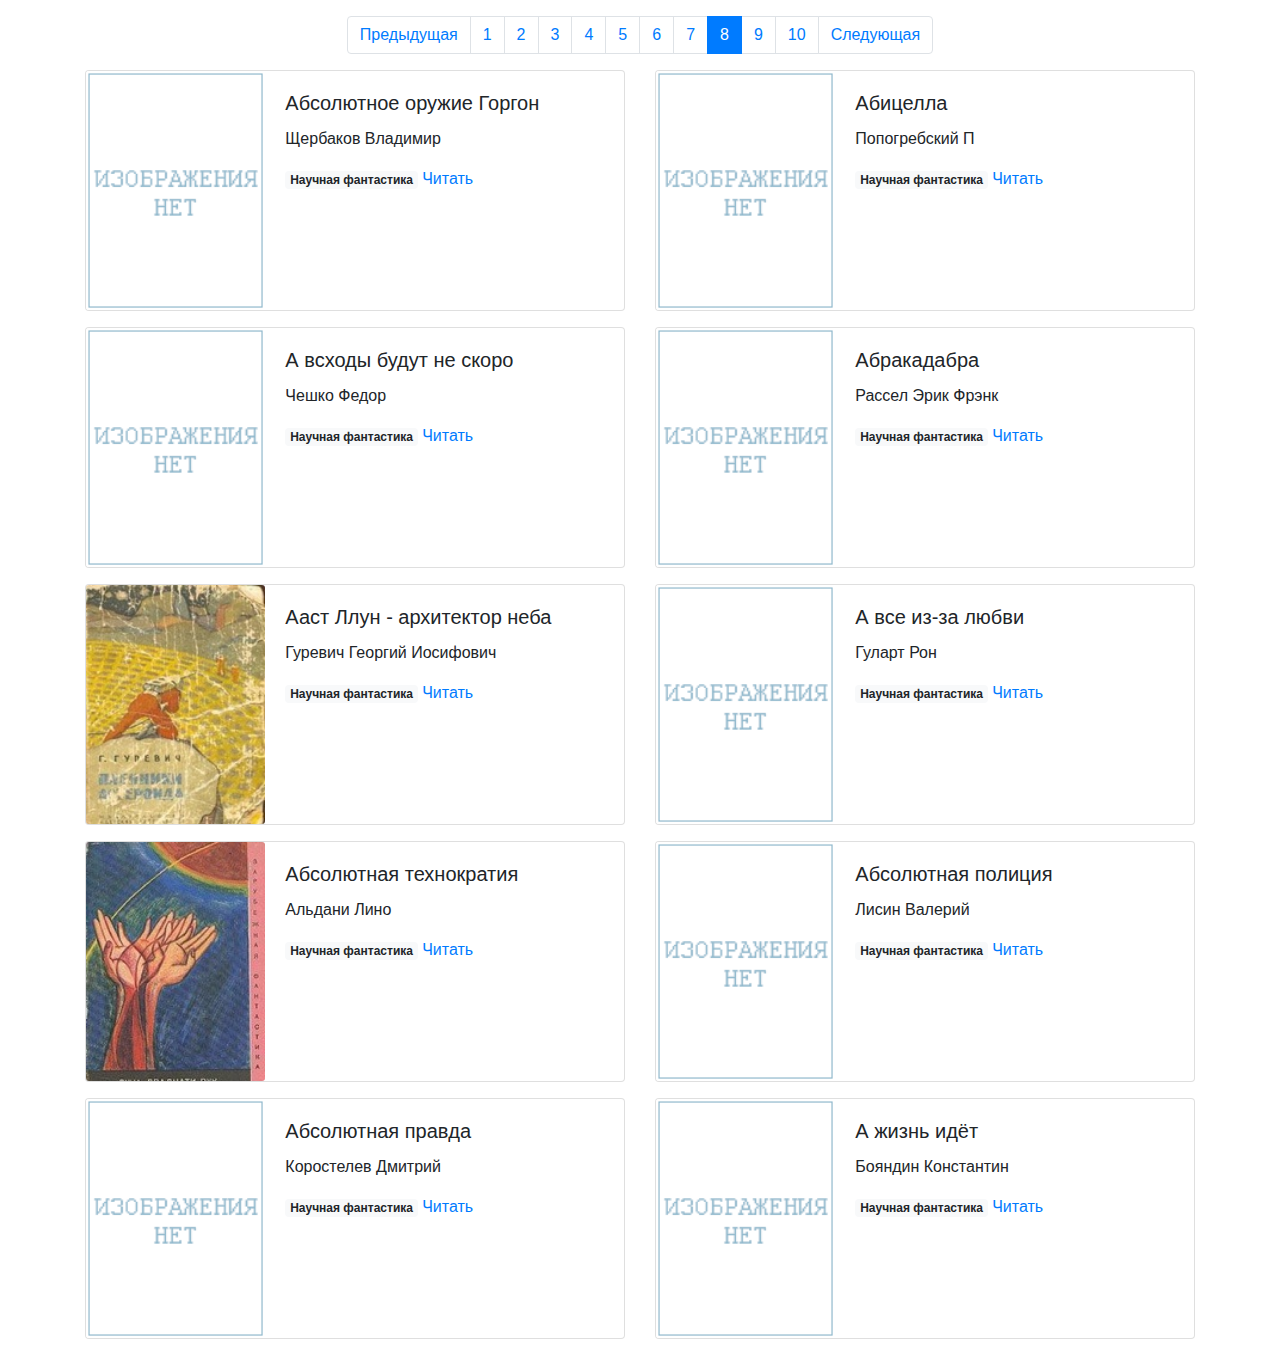
<file: pages/index8.html>
<!doctype html>
<html lang="ru">
  <head>
    <!-- Required meta tags -->
    <meta charset="utf-8">
    <meta name="viewport" content="width=device-width, initial-scale=1, shrink-to-fit=no">
    <link rel="icon" href="../static/favicon.ico" type="image/x-icon">
    <!-- Bootstrap CSS -->
    <link rel="stylesheet" href="../static/css/bootstrap.min.css" >

    <title>Онлайн библиотека</title>
  </head>
  <body>
      <nav class="mx-auto" aria-label="Page navigation">
        <ul class="pagination justify-content-center my-3">
          
            <li class="page-item">
            <a class="page-link" href="index7.html">Предыдущая</a>
          </li>
          
          
          
          <li class="page-item"><a class="page-link" href="index1.html">1</a>
          </li>
          
        
          
          <li class="page-item"><a class="page-link" href="index2.html">2</a>
          </li>
          
        
          
          <li class="page-item"><a class="page-link" href="index3.html">3</a>
          </li>
          
        
          
          <li class="page-item"><a class="page-link" href="index4.html">4</a>
          </li>
          
        
          
          <li class="page-item"><a class="page-link" href="index5.html">5</a>
          </li>
          
        
          
          <li class="page-item"><a class="page-link" href="index6.html">6</a>
          </li>
          
        
          
          <li class="page-item"><a class="page-link" href="index7.html">7</a>
          </li>
          
        
          
          <li class="page-item active" aria-current="page">
            <a class="page-link" href="#">8<span class="sr-only">(current)</span></a>
          </li>
          
        
          
          <li class="page-item"><a class="page-link" href="index9.html">9</a>
          </li>
          
        
          
          <li class="page-item"><a class="page-link" href="index10.html">10</a>
          </li>
          
        
          
          <li class="page-item">
            <a class="page-link" href="index9.html">Следующая</a>
          </li>
        
        </ul>
      </nav>
  
  <div class="container">
    <div class="row">
      
        <div class="col">
            <div class="card mb-3" style="max-width: 540px;">
            <div class="row no-gutters">
              <div class="col-md-4">
                 <img src="../dest/images/nopic.gif" class="card-img" alt="Абсолютное оружие Горгон">
              </div>
              <div class="col-md-8">
                <div class="card-body">
                  <h5 class="card-title">Абсолютное оружие Горгон</h5>
                  <p class="card-text">Щербаков Владимир</p>
                  
                        <span class="badge badge-light">Научная фантастика</span>
                  
                  <a href="../dest/books/%D0%90%D0%B1%D1%81%D0%BE%D0%BB%D1%8E%D1%82%D0%BD%D0%BE%D0%B5%20%D0%BE%D1%80%D1%83%D0%B6%D0%B8%D0%B5%20%D0%93%D0%BE%D1%80%D0%B3%D0%BE%D0%BD_95aadb1d89984d2bac1c477e8d25dbae.txt" target="_blank">Читать</a>
                </div>
              </div>
            </div>
          </div>
        </div>
      
        <div class="col">
            <div class="card mb-3" style="max-width: 540px;">
            <div class="row no-gutters">
              <div class="col-md-4">
                 <img src="../dest/images/nopic.gif" class="card-img" alt="Абицелла">
              </div>
              <div class="col-md-8">
                <div class="card-body">
                  <h5 class="card-title">Абицелла</h5>
                  <p class="card-text">Попогребский П</p>
                  
                        <span class="badge badge-light">Научная фантастика</span>
                  
                  <a href="../dest/books/%D0%90%D0%B1%D0%B8%D1%86%D0%B5%D0%BB%D0%BB%D0%B0_d0172778ddc14b1e9b8eb419b9ee64f5.txt" target="_blank">Читать</a>
                </div>
              </div>
            </div>
          </div>
        </div>
      
    </div>
  </div>
  
  <div class="container">
    <div class="row">
      
        <div class="col">
            <div class="card mb-3" style="max-width: 540px;">
            <div class="row no-gutters">
              <div class="col-md-4">
                 <img src="../dest/images/nopic.gif" class="card-img" alt="А всходы будут не скоро">
              </div>
              <div class="col-md-8">
                <div class="card-body">
                  <h5 class="card-title">А всходы будут не скоро</h5>
                  <p class="card-text">Чешко Федор</p>
                  
                        <span class="badge badge-light">Научная фантастика</span>
                  
                  <a href="../dest/books/%D0%90%20%D0%B2%D1%81%D1%85%D0%BE%D0%B4%D1%8B%20%D0%B1%D1%83%D0%B4%D1%83%D1%82%20%D0%BD%D0%B5%20%D1%81%D0%BA%D0%BE%D1%80%D0%BE_e9658b1c73f643aa89907e63f7a1524c.txt" target="_blank">Читать</a>
                </div>
              </div>
            </div>
          </div>
        </div>
      
        <div class="col">
            <div class="card mb-3" style="max-width: 540px;">
            <div class="row no-gutters">
              <div class="col-md-4">
                 <img src="../dest/images/nopic.gif" class="card-img" alt="Абракадабра">
              </div>
              <div class="col-md-8">
                <div class="card-body">
                  <h5 class="card-title">Абракадабра</h5>
                  <p class="card-text">Рассел Эрик Фрэнк</p>
                  
                        <span class="badge badge-light">Научная фантастика</span>
                  
                  <a href="../dest/books/%D0%90%D0%B1%D1%80%D0%B0%D0%BA%D0%B0%D0%B4%D0%B0%D0%B1%D1%80%D0%B0_4be286f76d8a43f59893cc5d2bd681dd.txt" target="_blank">Читать</a>
                </div>
              </div>
            </div>
          </div>
        </div>
      
    </div>
  </div>
  
  <div class="container">
    <div class="row">
      
        <div class="col">
            <div class="card mb-3" style="max-width: 540px;">
            <div class="row no-gutters">
              <div class="col-md-4">
                 <img src="../dest/images/a95ba2acc13e4d0682b9123a3ec72d8d_18981.jpg" class="card-img" alt="Ааст Ллун - архитектор неба">
              </div>
              <div class="col-md-8">
                <div class="card-body">
                  <h5 class="card-title">Ааст Ллун - архитектор неба</h5>
                  <p class="card-text">Гуревич Георгий Иосифович</p>
                  
                        <span class="badge badge-light">Научная фантастика</span>
                  
                  <a href="../dest/books/%D0%90%D0%B0%D1%81%D1%82%20%D0%9B%D0%BB%D1%83%D0%BD%20-%20%D0%B0%D1%80%D1%85%D0%B8%D1%82%D0%B5%D0%BA%D1%82%D0%BE%D1%80%20%D0%BD%D0%B5%D0%B1%D0%B0_a95ba2acc13e4d0682b9123a3ec72d8d.txt" target="_blank">Читать</a>
                </div>
              </div>
            </div>
          </div>
        </div>
      
        <div class="col">
            <div class="card mb-3" style="max-width: 540px;">
            <div class="row no-gutters">
              <div class="col-md-4">
                 <img src="../dest/images/nopic.gif" class="card-img" alt="А все из-за любви">
              </div>
              <div class="col-md-8">
                <div class="card-body">
                  <h5 class="card-title">А все из-за любви</h5>
                  <p class="card-text">Гуларт Рон</p>
                  
                        <span class="badge badge-light">Научная фантастика</span>
                  
                  <a href="../dest/books/%D0%90%20%D0%B2%D1%81%D0%B5%20%D0%B8%D0%B7-%D0%B7%D0%B0%20%D0%BB%D1%8E%D0%B1%D0%B2%D0%B8_16218084132e4eea85058c945711c103.txt" target="_blank">Читать</a>
                </div>
              </div>
            </div>
          </div>
        </div>
      
    </div>
  </div>
  
  <div class="container">
    <div class="row">
      
        <div class="col">
            <div class="card mb-3" style="max-width: 540px;">
            <div class="row no-gutters">
              <div class="col-md-4">
                 <img src="../dest/images/93ce775e28904f2ea4f792c1c625ad3f_18993.jpg" class="card-img" alt="Абсолютная технократия">
              </div>
              <div class="col-md-8">
                <div class="card-body">
                  <h5 class="card-title">Абсолютная технократия</h5>
                  <p class="card-text">Альдани Лино</p>
                  
                        <span class="badge badge-light">Научная фантастика</span>
                  
                  <a href="../dest/books/%D0%90%D0%B1%D1%81%D0%BE%D0%BB%D1%8E%D1%82%D0%BD%D0%B0%D1%8F%20%D1%82%D0%B5%D1%85%D0%BD%D0%BE%D0%BA%D1%80%D0%B0%D1%82%D0%B8%D1%8F_93ce775e28904f2ea4f792c1c625ad3f.txt" target="_blank">Читать</a>
                </div>
              </div>
            </div>
          </div>
        </div>
      
        <div class="col">
            <div class="card mb-3" style="max-width: 540px;">
            <div class="row no-gutters">
              <div class="col-md-4">
                 <img src="../dest/images/nopic.gif" class="card-img" alt="Абсолютная полиция">
              </div>
              <div class="col-md-8">
                <div class="card-body">
                  <h5 class="card-title">Абсолютная полиция</h5>
                  <p class="card-text">Лисин Валерий</p>
                  
                        <span class="badge badge-light">Научная фантастика</span>
                  
                  <a href="../dest/books/%D0%90%D0%B1%D1%81%D0%BE%D0%BB%D1%8E%D1%82%D0%BD%D0%B0%D1%8F%20%D0%BF%D0%BE%D0%BB%D0%B8%D1%86%D0%B8%D1%8F_de8ab7e77ef447d3bba948d7cdd13e8a.txt" target="_blank">Читать</a>
                </div>
              </div>
            </div>
          </div>
        </div>
      
    </div>
  </div>
  
  <div class="container">
    <div class="row">
      
        <div class="col">
            <div class="card mb-3" style="max-width: 540px;">
            <div class="row no-gutters">
              <div class="col-md-4">
                 <img src="../dest/images/nopic.gif" class="card-img" alt="Абсолютная правда">
              </div>
              <div class="col-md-8">
                <div class="card-body">
                  <h5 class="card-title">Абсолютная правда</h5>
                  <p class="card-text">Коростелев Дмитрий</p>
                  
                        <span class="badge badge-light">Научная фантастика</span>
                  
                  <a href="../dest/books/%D0%90%D0%B1%D1%81%D0%BE%D0%BB%D1%8E%D1%82%D0%BD%D0%B0%D1%8F%20%D0%BF%D1%80%D0%B0%D0%B2%D0%B4%D0%B0_14d9fbb79c184e3eba3dbbbf4b5e334d.txt" target="_blank">Читать</a>
                </div>
              </div>
            </div>
          </div>
        </div>
      
        <div class="col">
            <div class="card mb-3" style="max-width: 540px;">
            <div class="row no-gutters">
              <div class="col-md-4">
                 <img src="../dest/images/nopic.gif" class="card-img" alt="А жизнь идёт">
              </div>
              <div class="col-md-8">
                <div class="card-body">
                  <h5 class="card-title">А жизнь идёт</h5>
                  <p class="card-text">Бояндин Константин</p>
                  
                        <span class="badge badge-light">Научная фантастика</span>
                  
                  <a href="../dest/books/%D0%90%20%D0%B6%D0%B8%D0%B7%D0%BD%D1%8C%20%D0%B8%D0%B4%D1%91%D1%82_84be5d239c504b5b8cbc029b072102c0.txt" target="_blank">Читать</a>
                </div>
              </div>
            </div>
          </div>
        </div>
      
    </div>
  </div>
  
</html>
</file>
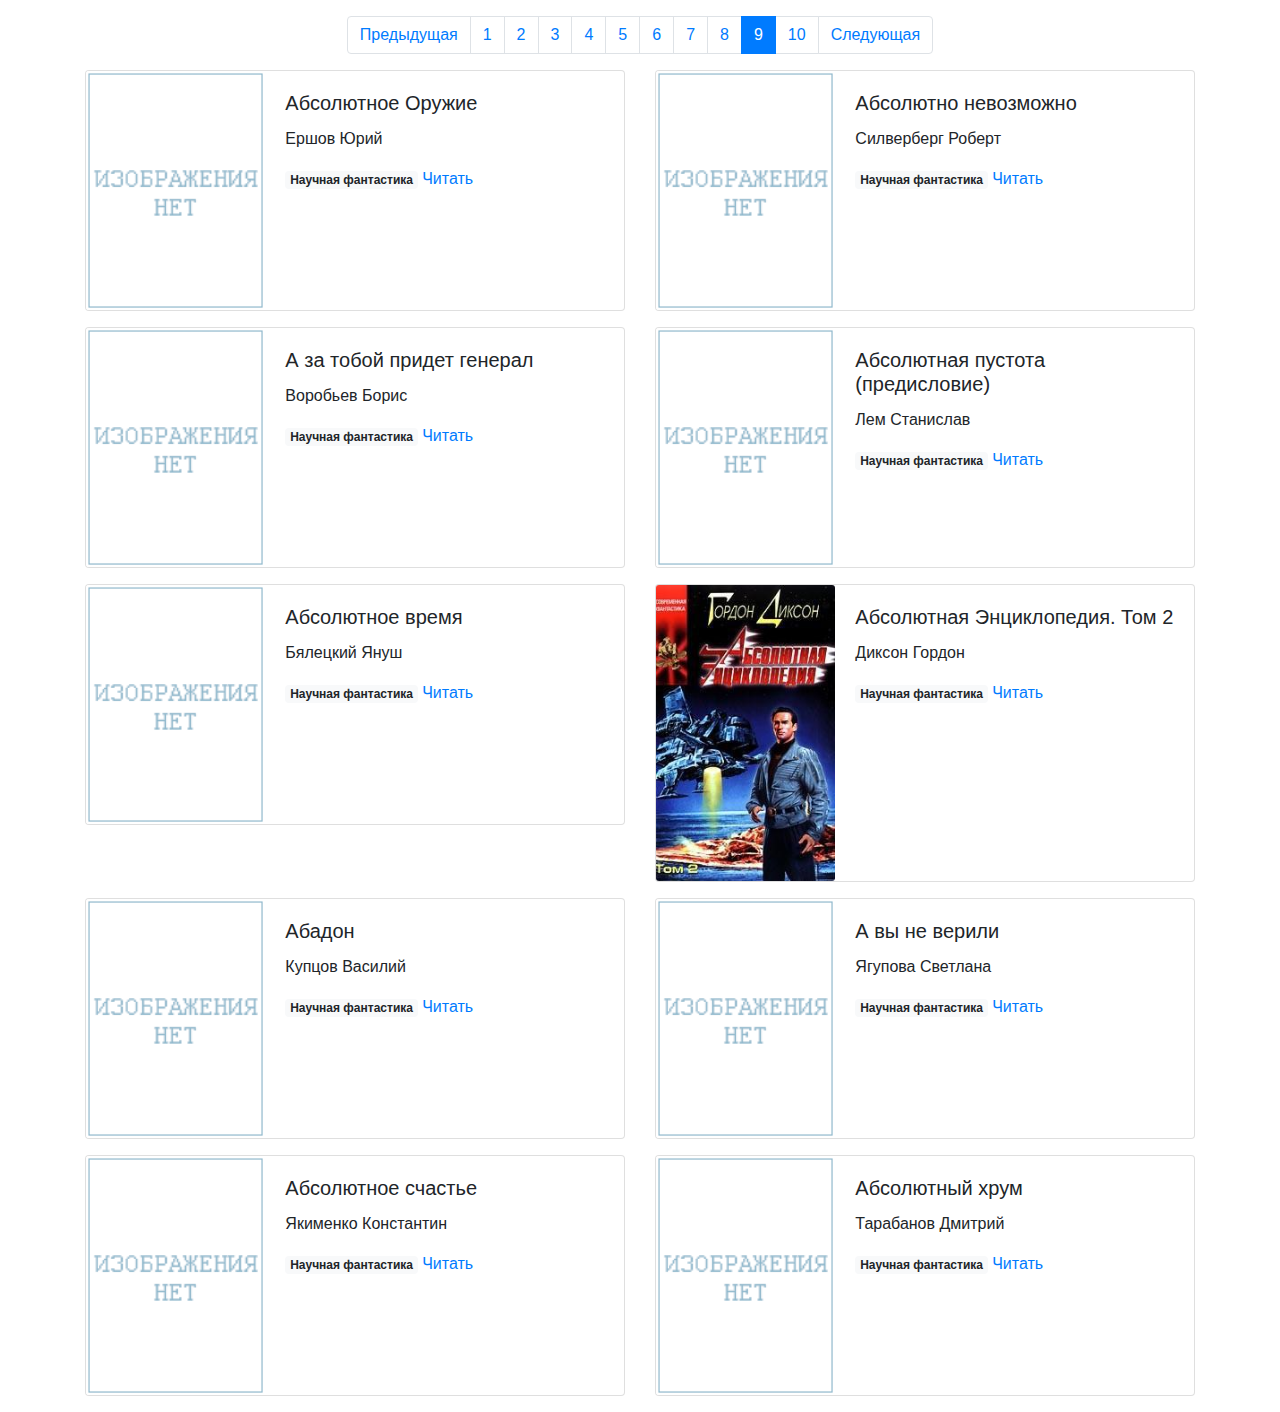
<file: pages/index9.html>
<!doctype html>
<html lang="ru">
  <head>
    <!-- Required meta tags -->
    <meta charset="utf-8">
    <meta name="viewport" content="width=device-width, initial-scale=1, shrink-to-fit=no">
    <link rel="icon" href="../static/favicon.ico" type="image/x-icon">
    <!-- Bootstrap CSS -->
    <link rel="stylesheet" href="../static/css/bootstrap.min.css" >

    <title>Онлайн библиотека</title>
  </head>
  <body>
      <nav class="mx-auto" aria-label="Page navigation">
        <ul class="pagination justify-content-center my-3">
          
            <li class="page-item">
            <a class="page-link" href="index8.html">Предыдущая</a>
          </li>
          
          
          
          <li class="page-item"><a class="page-link" href="index1.html">1</a>
          </li>
          
        
          
          <li class="page-item"><a class="page-link" href="index2.html">2</a>
          </li>
          
        
          
          <li class="page-item"><a class="page-link" href="index3.html">3</a>
          </li>
          
        
          
          <li class="page-item"><a class="page-link" href="index4.html">4</a>
          </li>
          
        
          
          <li class="page-item"><a class="page-link" href="index5.html">5</a>
          </li>
          
        
          
          <li class="page-item"><a class="page-link" href="index6.html">6</a>
          </li>
          
        
          
          <li class="page-item"><a class="page-link" href="index7.html">7</a>
          </li>
          
        
          
          <li class="page-item"><a class="page-link" href="index8.html">8</a>
          </li>
          
        
          
          <li class="page-item active" aria-current="page">
            <a class="page-link" href="#">9<span class="sr-only">(current)</span></a>
          </li>
          
        
          
          <li class="page-item"><a class="page-link" href="index10.html">10</a>
          </li>
          
        
          
          <li class="page-item">
            <a class="page-link" href="index10.html">Следующая</a>
          </li>
        
        </ul>
      </nav>
  
  <div class="container">
    <div class="row">
      
        <div class="col">
            <div class="card mb-3" style="max-width: 540px;">
            <div class="row no-gutters">
              <div class="col-md-4">
                 <img src="../dest/images/nopic.gif" class="card-img" alt="Абсолютное Оружие">
              </div>
              <div class="col-md-8">
                <div class="card-body">
                  <h5 class="card-title">Абсолютное Оружие</h5>
                  <p class="card-text">Ершов Юрий</p>
                  
                        <span class="badge badge-light">Научная фантастика</span>
                  
                  <a href="../dest/books/%D0%90%D0%B1%D1%81%D0%BE%D0%BB%D1%8E%D1%82%D0%BD%D0%BE%D0%B5%20%D0%9E%D1%80%D1%83%D0%B6%D0%B8%D0%B5_3e055d9447764fb0902fdd59ab80ea83.txt" target="_blank">Читать</a>
                </div>
              </div>
            </div>
          </div>
        </div>
      
        <div class="col">
            <div class="card mb-3" style="max-width: 540px;">
            <div class="row no-gutters">
              <div class="col-md-4">
                 <img src="../dest/images/nopic.gif" class="card-img" alt="Абсолютно невозможно">
              </div>
              <div class="col-md-8">
                <div class="card-body">
                  <h5 class="card-title">Абсолютно невозможно</h5>
                  <p class="card-text">Силверберг Роберт</p>
                  
                        <span class="badge badge-light">Научная фантастика</span>
                  
                  <a href="../dest/books/%D0%90%D0%B1%D1%81%D0%BE%D0%BB%D1%8E%D1%82%D0%BD%D0%BE%20%D0%BD%D0%B5%D0%B2%D0%BE%D0%B7%D0%BC%D0%BE%D0%B6%D0%BD%D0%BE_8ef480c92de04453ab74ed5baa71dcaf.txt" target="_blank">Читать</a>
                </div>
              </div>
            </div>
          </div>
        </div>
      
    </div>
  </div>
  
  <div class="container">
    <div class="row">
      
        <div class="col">
            <div class="card mb-3" style="max-width: 540px;">
            <div class="row no-gutters">
              <div class="col-md-4">
                 <img src="../dest/images/nopic.gif" class="card-img" alt="А за тобой придет генерал">
              </div>
              <div class="col-md-8">
                <div class="card-body">
                  <h5 class="card-title">А за тобой придет генерал</h5>
                  <p class="card-text">Воробьев Борис</p>
                  
                        <span class="badge badge-light">Научная фантастика</span>
                  
                  <a href="../dest/books/%D0%90%20%D0%B7%D0%B0%20%D1%82%D0%BE%D0%B1%D0%BE%D0%B9%20%D0%BF%D1%80%D0%B8%D0%B4%D0%B5%D1%82%20%D0%B3%D0%B5%D0%BD%D0%B5%D1%80%D0%B0%D0%BB_9f549f738cb84d93992d68ecfd7d01ad.txt" target="_blank">Читать</a>
                </div>
              </div>
            </div>
          </div>
        </div>
      
        <div class="col">
            <div class="card mb-3" style="max-width: 540px;">
            <div class="row no-gutters">
              <div class="col-md-4">
                 <img src="../dest/images/nopic.gif" class="card-img" alt="Абсолютная пустота (предисловие)">
              </div>
              <div class="col-md-8">
                <div class="card-body">
                  <h5 class="card-title">Абсолютная пустота (предисловие)</h5>
                  <p class="card-text">Лем Станислав</p>
                  
                        <span class="badge badge-light">Научная фантастика</span>
                  
                  <a href="../dest/books/%D0%90%D0%B1%D1%81%D0%BE%D0%BB%D1%8E%D1%82%D0%BD%D0%B0%D1%8F%20%D0%BF%D1%83%D1%81%D1%82%D0%BE%D1%82%D0%B0%20%28%D0%BF%D1%80%D0%B5%D0%B4%D0%B8%D1%81%D0%BB%D0%BE%D0%B2%D0%B8%D0%B5%29_4c8e3823671847c8aa41ef0f9477e24f.txt" target="_blank">Читать</a>
                </div>
              </div>
            </div>
          </div>
        </div>
      
    </div>
  </div>
  
  <div class="container">
    <div class="row">
      
        <div class="col">
            <div class="card mb-3" style="max-width: 540px;">
            <div class="row no-gutters">
              <div class="col-md-4">
                 <img src="../dest/images/nopic.gif" class="card-img" alt="Абсолютное время">
              </div>
              <div class="col-md-8">
                <div class="card-body">
                  <h5 class="card-title">Абсолютное время</h5>
                  <p class="card-text">Бялецкий Януш</p>
                  
                        <span class="badge badge-light">Научная фантастика</span>
                  
                  <a href="../dest/books/%D0%90%D0%B1%D1%81%D0%BE%D0%BB%D1%8E%D1%82%D0%BD%D0%BE%D0%B5%20%D0%B2%D1%80%D0%B5%D0%BC%D1%8F_8585c4c211a84a52a224383462817cc5.txt" target="_blank">Читать</a>
                </div>
              </div>
            </div>
          </div>
        </div>
      
        <div class="col">
            <div class="card mb-3" style="max-width: 540px;">
            <div class="row no-gutters">
              <div class="col-md-4">
                 <img src="../dest/images/6dda9263dfbe42d99ef19ebcd1151d23_18987.jpg" class="card-img" alt="Абсолютная Энциклопедия. Том 2">
              </div>
              <div class="col-md-8">
                <div class="card-body">
                  <h5 class="card-title">Абсолютная Энциклопедия. Том 2</h5>
                  <p class="card-text">Диксон Гордон</p>
                  
                        <span class="badge badge-light">Научная фантастика</span>
                  
                  <a href="../dest/books/%D0%90%D0%B1%D1%81%D0%BE%D0%BB%D1%8E%D1%82%D0%BD%D0%B0%D1%8F%20%D0%AD%D0%BD%D1%86%D0%B8%D0%BA%D0%BB%D0%BE%D0%BF%D0%B5%D0%B4%D0%B8%D1%8F.%20%D0%A2%D0%BE%D0%BC%202_6dda9263dfbe42d99ef19ebcd1151d23.txt" target="_blank">Читать</a>
                </div>
              </div>
            </div>
          </div>
        </div>
      
    </div>
  </div>
  
  <div class="container">
    <div class="row">
      
        <div class="col">
            <div class="card mb-3" style="max-width: 540px;">
            <div class="row no-gutters">
              <div class="col-md-4">
                 <img src="../dest/images/nopic.gif" class="card-img" alt="Абадон">
              </div>
              <div class="col-md-8">
                <div class="card-body">
                  <h5 class="card-title">Абадон</h5>
                  <p class="card-text">Купцов Василий</p>
                  
                        <span class="badge badge-light">Научная фантастика</span>
                  
                  <a href="../dest/books/%D0%90%D0%B1%D0%B0%D0%B4%D0%BE%D0%BD_9303f7be0cae464baf391cf18b55cbc6.txt" target="_blank">Читать</a>
                </div>
              </div>
            </div>
          </div>
        </div>
      
        <div class="col">
            <div class="card mb-3" style="max-width: 540px;">
            <div class="row no-gutters">
              <div class="col-md-4">
                 <img src="../dest/images/nopic.gif" class="card-img" alt="А вы не верили">
              </div>
              <div class="col-md-8">
                <div class="card-body">
                  <h5 class="card-title">А вы не верили</h5>
                  <p class="card-text">Ягупова Светлана</p>
                  
                        <span class="badge badge-light">Научная фантастика</span>
                  
                  <a href="../dest/books/%D0%90%20%D0%B2%D1%8B%20%D0%BD%D0%B5%20%D0%B2%D0%B5%D1%80%D0%B8%D0%BB%D0%B8_5e166d4c2a3b42cbbbd1b43559dd9c8e.txt" target="_blank">Читать</a>
                </div>
              </div>
            </div>
          </div>
        </div>
      
    </div>
  </div>
  
  <div class="container">
    <div class="row">
      
        <div class="col">
            <div class="card mb-3" style="max-width: 540px;">
            <div class="row no-gutters">
              <div class="col-md-4">
                 <img src="../dest/images/nopic.gif" class="card-img" alt="Абсолютное счастье">
              </div>
              <div class="col-md-8">
                <div class="card-body">
                  <h5 class="card-title">Абсолютное счастье</h5>
                  <p class="card-text">Якименко Константин</p>
                  
                        <span class="badge badge-light">Научная фантастика</span>
                  
                  <a href="../dest/books/%D0%90%D0%B1%D1%81%D0%BE%D0%BB%D1%8E%D1%82%D0%BD%D0%BE%D0%B5%20%D1%81%D1%87%D0%B0%D1%81%D1%82%D1%8C%D0%B5_f719740fa64f4fea858ca533bc391c04.txt" target="_blank">Читать</a>
                </div>
              </div>
            </div>
          </div>
        </div>
      
        <div class="col">
            <div class="card mb-3" style="max-width: 540px;">
            <div class="row no-gutters">
              <div class="col-md-4">
                 <img src="../dest/images/nopic.gif" class="card-img" alt="Абсолютный хрум">
              </div>
              <div class="col-md-8">
                <div class="card-body">
                  <h5 class="card-title">Абсолютный хрум</h5>
                  <p class="card-text">Тарабанов Дмитрий</p>
                  
                        <span class="badge badge-light">Научная фантастика</span>
                  
                  <a href="../dest/books/%D0%90%D0%B1%D1%81%D0%BE%D0%BB%D1%8E%D1%82%D0%BD%D1%8B%D0%B9%20%D1%85%D1%80%D1%83%D0%BC_598671183ed448d1a69781557ed116b4.txt" target="_blank">Читать</a>
                </div>
              </div>
            </div>
          </div>
        </div>
      
    </div>
  </div>
  
</html>
</file>
